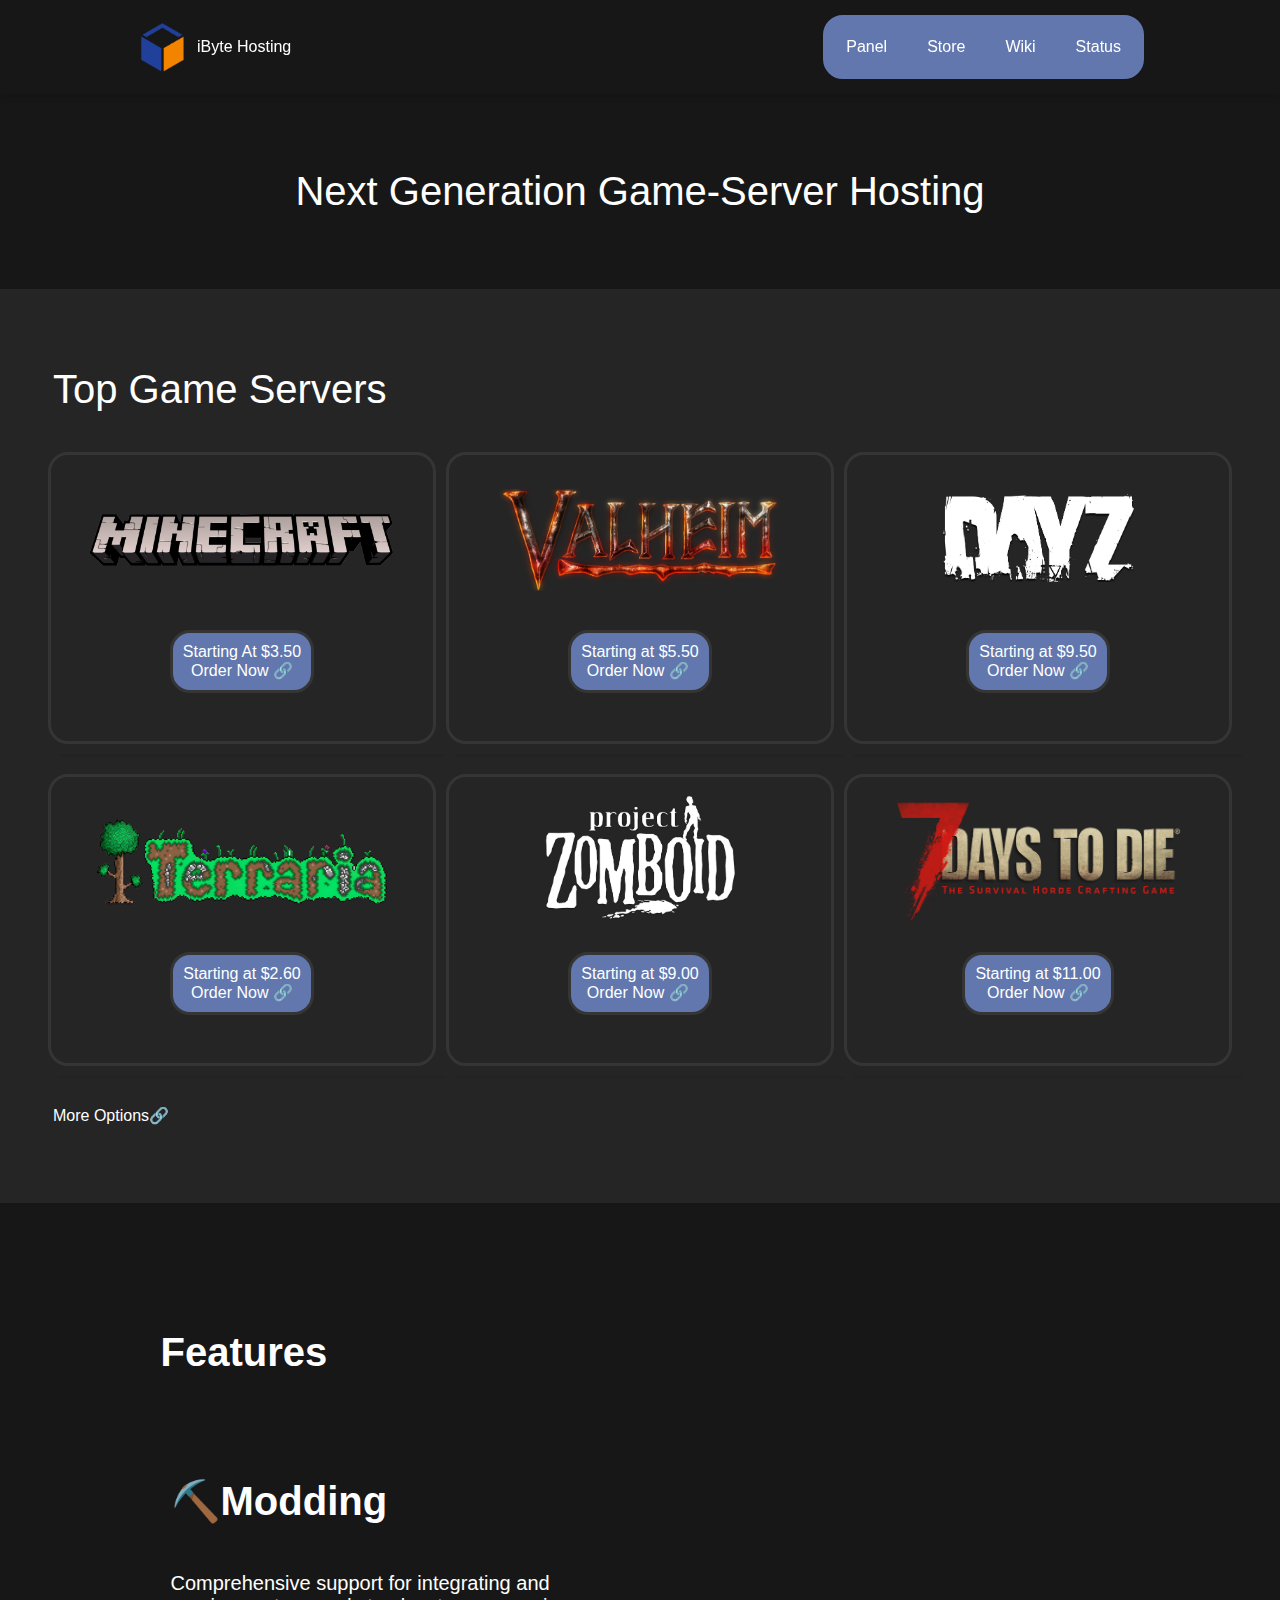
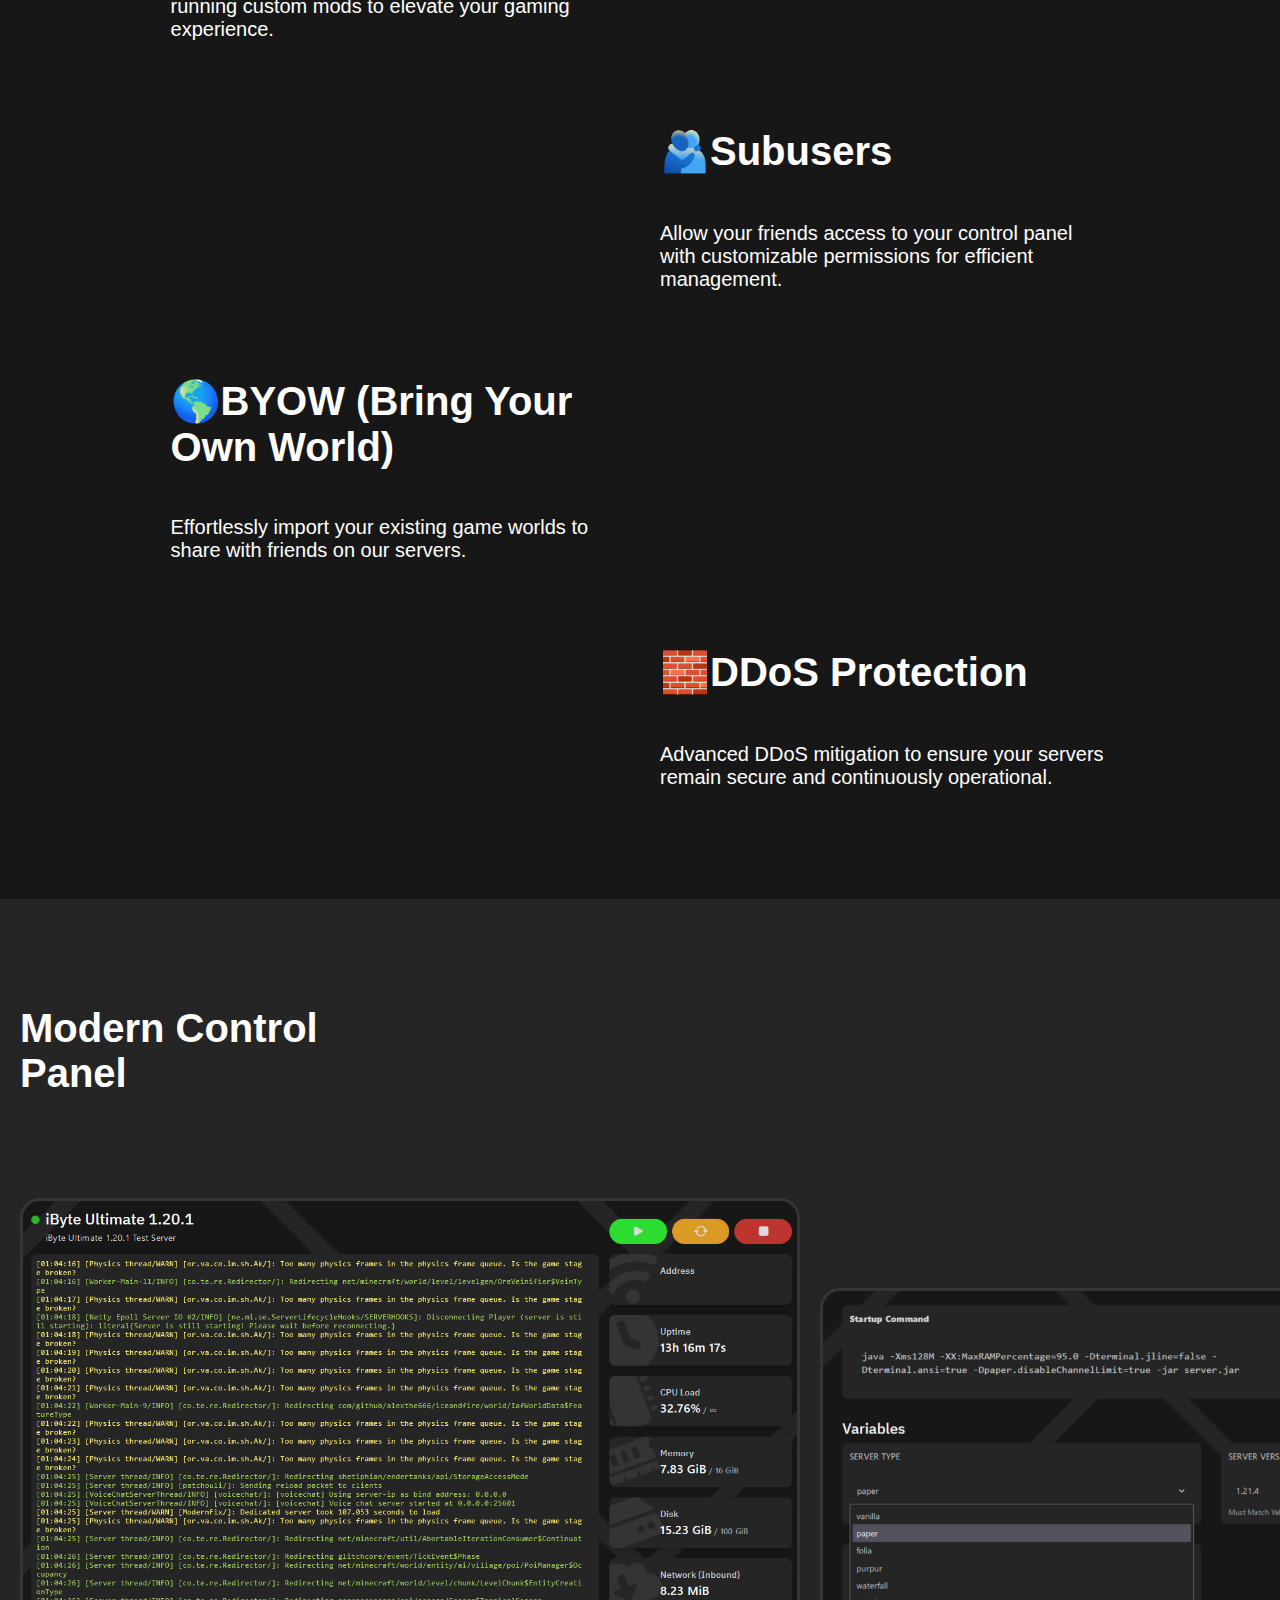
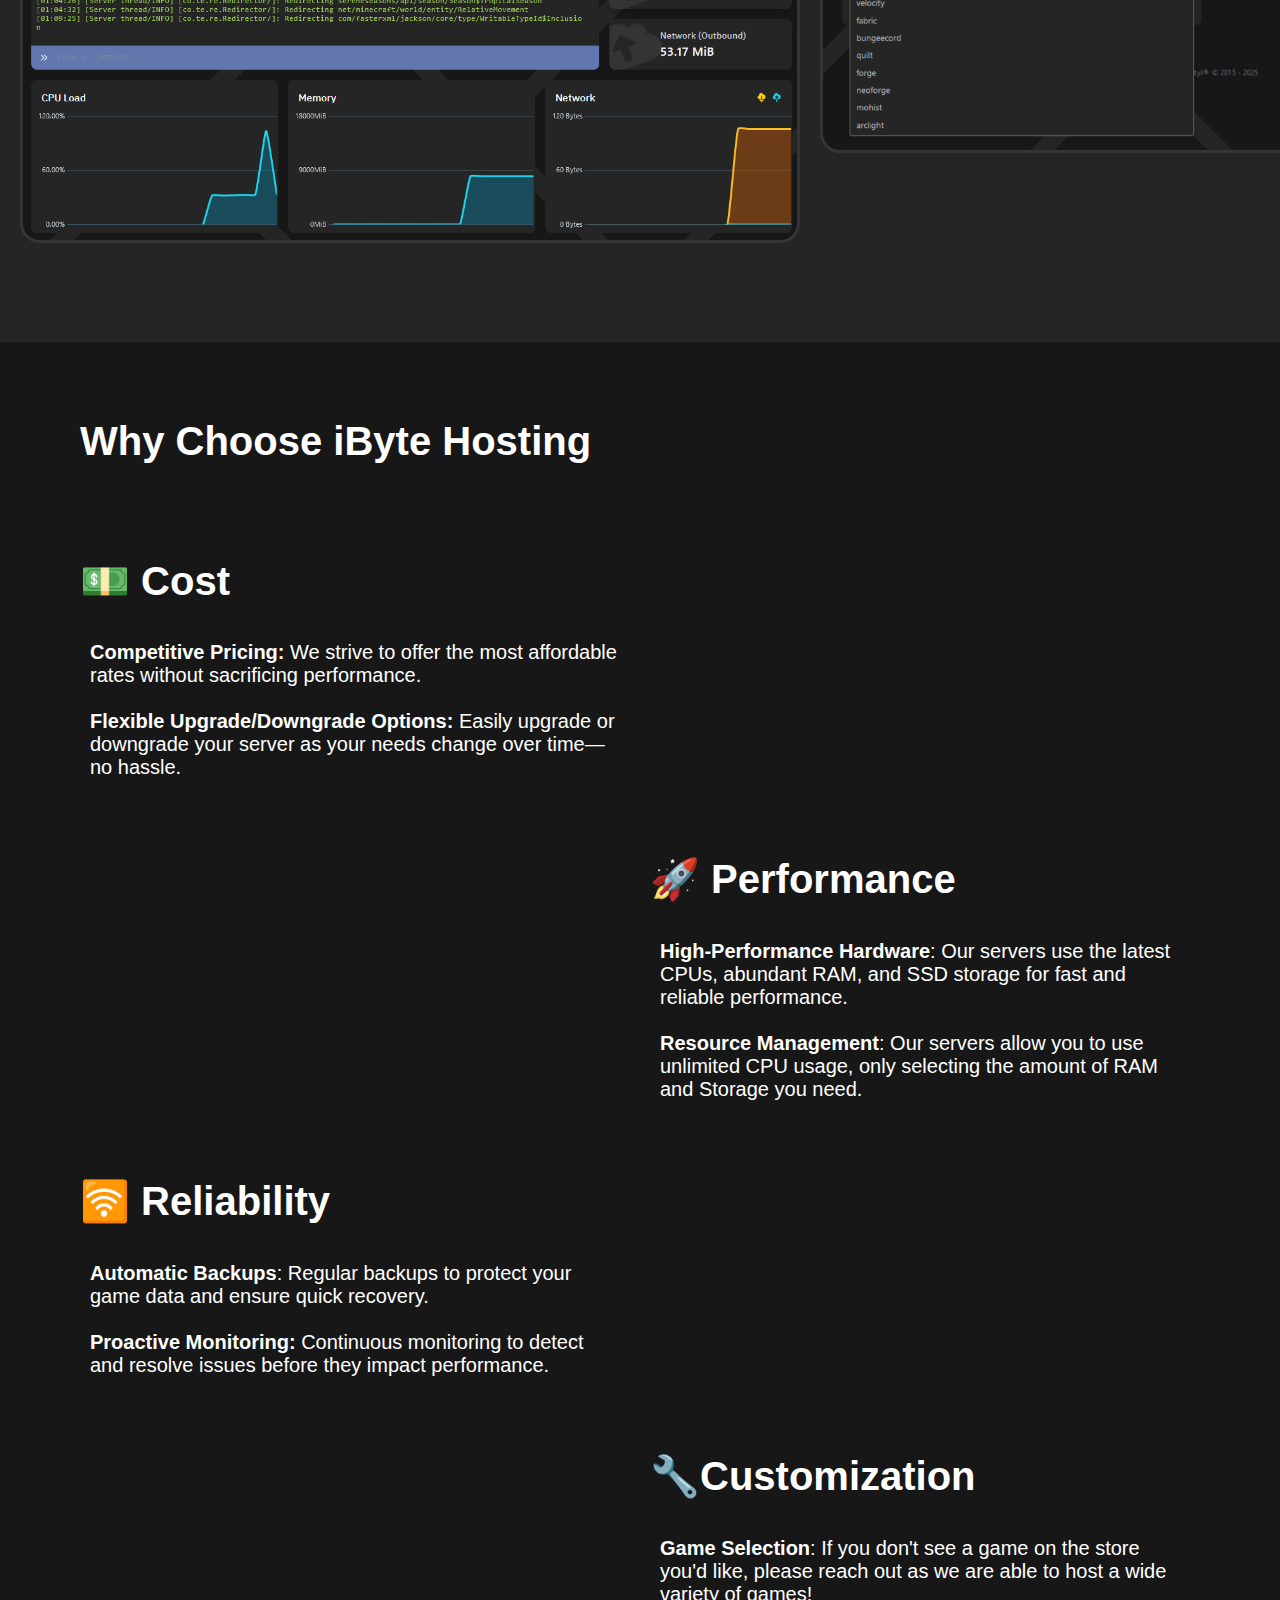
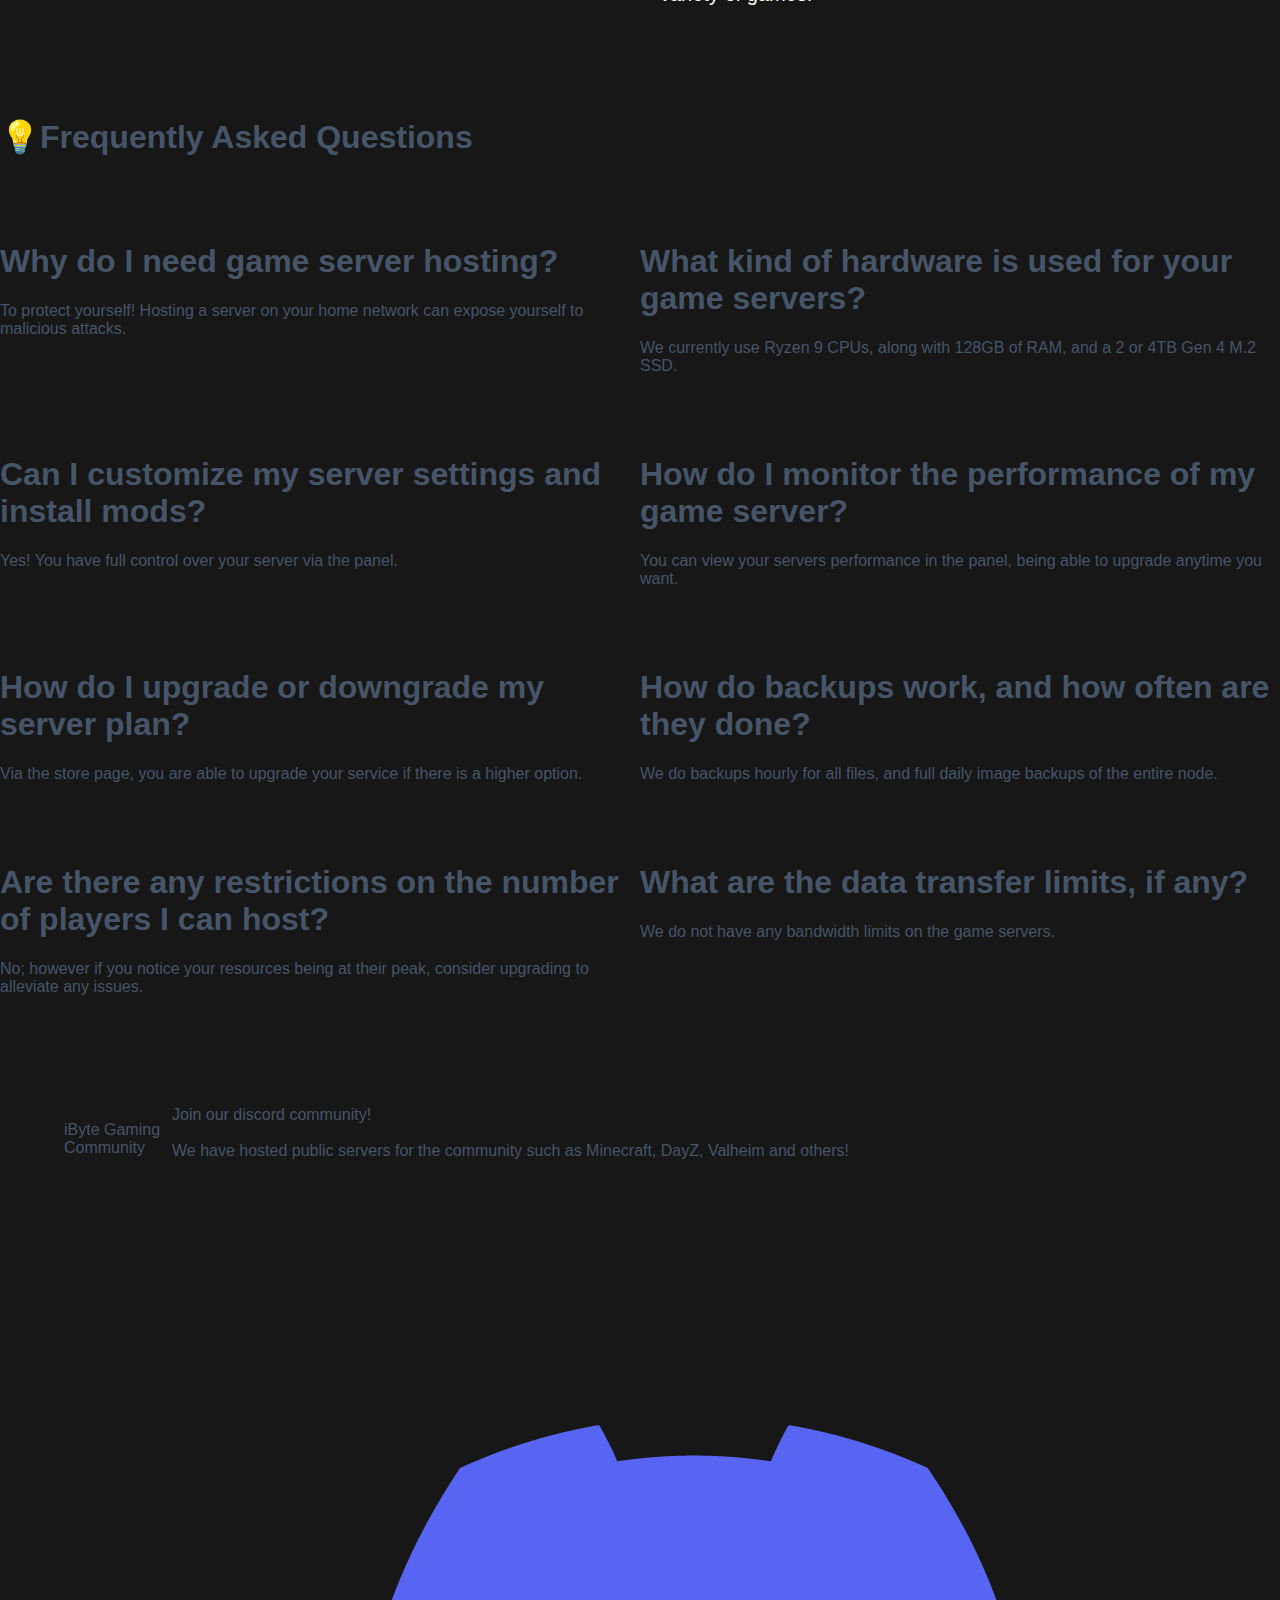
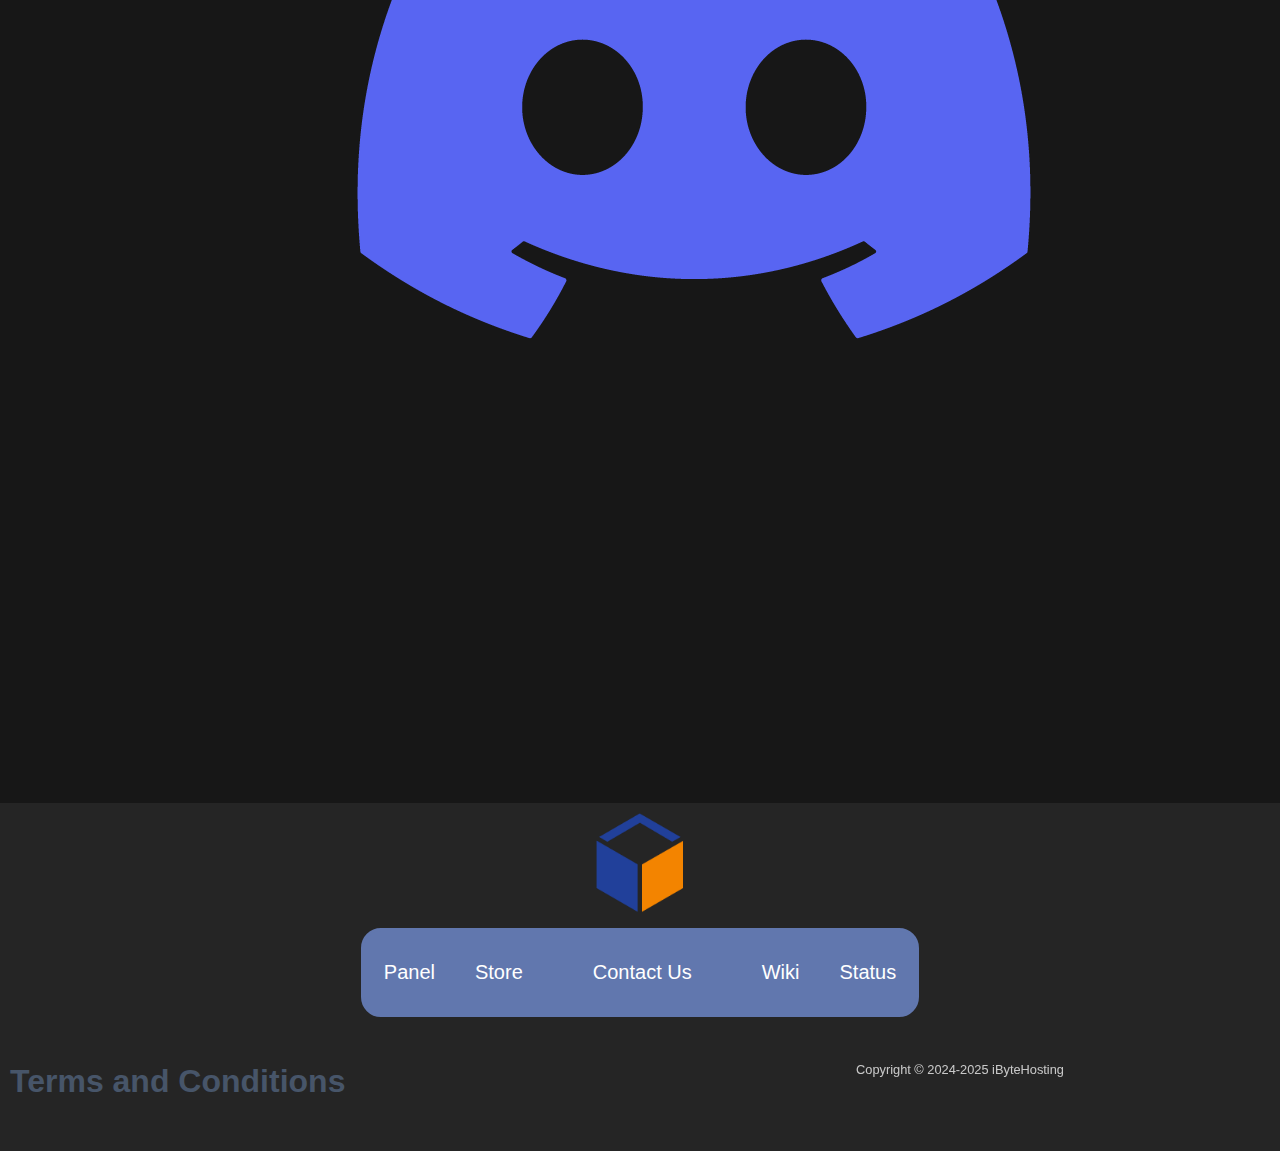
<file: index.html>
<!DOCTYPE html>
<html>
  <head>
    <title>Home</title>
  <meta charset="utf-8">
  <meta name="viewport" content="width=device-width,initial-scale=1">
  <meta name="robots" content="index,follow">
  <meta name="generator" content="GrapesJS Studio">
  <meta name="description" content="iByte Hosting - Next Generation Game-Server Hosting"/>
  <meta name="keywords" content="Game Server Hosting, Dedicated Game Servers, Affordable Game Hosting, Fast Game Servers, Reliable Game Hosting, 24/7 Game Server Support, Custom Game Server Solutions, High-Performance Game Servers, Multiplayer Game Hosting, Gaming Community Servers, Online Game Hosting, Secure Game Server Hosting, Game Server Management, Scalability for Game Servers, Game Server Uptime Guarantee, Minecraft Server Hosting, Ark: Survival Evolved Servers, Rust Server Hosting, Game Server Control Panel, Instant Server Setup"/>
  <meta property="og:title" content="iByte Hosting Home"/>
  <meta property="og:description" content="iByte Hosting - Next Generation Game-Server Hosting"/>
  <meta property="og:image" content="assets/square_logo___copy.png"/>
  <link rel="icon" href="assets/square_logo___copy.png"/>
  <link rel="stylesheet" href="./style.css">
  </head>
  <body id="iau9"><div id="i6po" class="gjs-grid-row"><div id="itjq" class="gjs-grid-column"><div id="iyd2" class="gjs-grid-row"><div id="iqjl" class="gjs-grid-column"><a href="https://ibytehosting.com" title="" id="iucmr" class="gjs-link-box"><img alt="square_logo - Copy.png" src="assets/square_logo___copy.png" id="ic786z"/><div id="i727tt">iByte Hosting<br id="iddo1s"/></div></a></div><div id="iffs" class="gjs-grid-column"><div id="iz7bmf" class="navbar"><div data-gjs="navbar" id="iwi402" class="navbar-container"><div id="iexsfh" class="navbar-burger"><div id="i3tc3t" class="navbar-burger-line"></div><div id="isnwsk" class="navbar-burger-line"></div><div id="iivwvj" class="navbar-burger-line"></div></div><div data-gjs="navbar-items" id="ih1qpj" class="navbar-items-c"><nav id="ii73bu" class="navbar-menu"><a href="https://panel.ibytehosting.com" id="infmy1" target="_blank" class="gjs-link">Panel</a><a id="icfyb" href="https://store.ibytehosting.com" target="_blank" class="gjs-link">Store<br/></a><a id="i88iz" href="https://wiki.ibytehosting.com" target="_blank" class="gjs-link">Wiki<br/></a><a href="https://status.ibytehosting.com" id="im2yxd" target="_blank" class="gjs-link">Status<br/></a></nav></div></div></div></div></div></div></div><section id="ipxupw" class="gjs-section"><div id="izlrf" class="gjs-container"><div id="iaucjn" class="gjs-grid-row"><div id="i8ruzc" class="gjs-grid-column"><div id="i6m2f6">Next Generation Game-Server Hosting<br/></div></div></div></div></section><section id="igvu5" class="gjs-section"><div id="iqeyc" class="gjs-container"><div id="ijuwx3" class="gjs-grid-row"><div id="iw9k8g" class="gjs-grid-column"><div id="ilnofi">Top Game Servers<br/></div></div></div><div id="i8ohf" class="gjs-grid-row"><div id="i3n01" class="gjs-grid-column"><div id="i2ml5" class="gjs-grid-row"><div id="iilia" class="gjs-grid-column"><img id="iapyuj" src="assets/3u7ahuaaaaaaaaaaaaaaaaaaaaaaaaaaaaaaaaaaaaaaaaaaaaaaaaaaaaaaaaaaaaaaabgia2swbdojtgfaaaaaelftksuqmcc"/></div><div id="i0n4x" class="gjs-grid-column"><a id="i4vnm2" href="https://store.ibytehosting.com/products/minecraft" class="gjs-link-box"><div id="i418pf"><div>Starting At $3.50<br/>Order Now 🔗</div></div></a></div></div><div id="in0sfu" class="gjs-divider"></div></div><div id="idy8t" class="gjs-grid-column"><div id="ix8q8" class="gjs-grid-row"><div id="imyl6" class="gjs-grid-column"><img id="iyaxnb" src="assets/sk0ppzrsetf9f99hoz4i_mrmaaaaaelftksuqmcc"/></div><div id="i76wgi" class="gjs-grid-column"><a id="iyvgbi" href="https://store.ibytehosting.com/products/valheim" class="gjs-link-box"><div id="itpzqt">Starting at $5.50<br/>Order Now 🔗  </div></a></div></div><div id="ij24bf" class="gjs-divider"></div></div><div id="iz33s" class="gjs-grid-column"><div id="ick236" class="gjs-grid-row"><div id="iqpm9f" class="gjs-grid-column"><img id="iy884f" src="assets/dayz_logo.png"/></div><div id="issmkv" class="gjs-grid-column"><a id="ihxxp8" href="https://store.ibytehosting.com/products/dayz" class="gjs-link-box"><div id="itjqyz">Starting at $9.50<br/>Order Now 🔗 </div></a></div></div><div id="irokb3" class="gjs-divider"></div></div></div><div id="i0mbwb" class="gjs-grid-row"><div id="i8ragm" class="gjs-grid-column"><div id="itk2uv" class="gjs-grid-row"><div id="iwwc33" class="gjs-grid-column"><img src="assets/extzxcfudbnvzoocad0clc3txyzhdrnav97ozypl.png" id="icrs7p"/></div><div id="idcb1" class="gjs-grid-column"><a href="https://store.ibytehosting.com/products/terraria" id="i7ja2w" class="gjs-link-box"><div id="i1zlti">Starting at $2.60<br/>Order Now 🔗 </div></a></div></div><div class="gjs-divider"></div></div><div id="io78zj" class="gjs-grid-column"><div id="i209mj" class="gjs-grid-row"><div id="i493dh" class="gjs-grid-column"><img src="assets/zomboid.png" id="i08km2"/></div><div class="gjs-grid-column"><a href="https://store.ibytehosting.com/products/project-zomboid" id="i79lxw" class="gjs-link-box"><div id="ibm3br"><div>Starting at $9.00<br/>Order Now 🔗 </div></div></a></div></div><div class="gjs-divider"></div></div><div id="iiq5sj" class="gjs-grid-column"><div id="i9rj0m" class="gjs-grid-row"><div id="iwg3rt" class="gjs-grid-column"><img src="assets/7d2d.png" id="io311r"/></div><div class="gjs-grid-column"><a href="https://store.ibytehosting.com/products/7-days-2-die" id="izya34" class="gjs-link-box"><div id="isc6h8">Starting at $11.00<br/>Order Now 🔗 </div></a></div></div><div class="gjs-divider"></div></div></div><div id="isensi-2" class="gjs-grid-row"><div id="ixq7cj-2" class="gjs-grid-column"><a href="https://store.ibytehosting.com" id="ioxr7p-2" class="gjs-link-box"><div id="i7n36b-2"><div id="ifo8s7">More Options🔗</div></div></a></div></div></div></section><section id="ici17o" class="gjs-section"><div id="ihwioi" class="gjs-container"><div id="imar2i" class="gjs-grid-row"><div id="ia83mp" class="gjs-grid-column"><div id="i7tgyf" class="gjs-grid-row"><div id="i02ddh" class="gjs-grid-column"><h1 id="i4gzgh">Features<br/></h1></div></div><div id="ikxvlc" class="gjs-grid-row"><div id="isfl1o" class="gjs-grid-column"><h1 id="iskjmh">⛏️Modding<br/></h1><div id="i4ia6g"><span>Comprehensive </span><span>support </span><span>for </span><span>integrating </span><span>and </span><span>running </span><span>custom </span><span>mods </span><span>to </span><span>elevate </span><span>your </span><span>gaming </span><span>experience.</span></div></div><div id="ipgyre" class="gjs-grid-column"></div></div><div id="ilmzhg" class="gjs-grid-row"><div id="i8ub55" class="gjs-grid-column"></div><div id="irz4li" class="gjs-grid-column"><h1 id="ir2ken">🫂Subusers<br/></h1><div id="ivwl1x">Allow your friends access to your control panel with customizable permissions for efficient management.</div></div></div><div id="i5pgix" class="gjs-grid-row"><div id="ili9dj" class="gjs-grid-column"><h1 id="iqo838">🌎BYOW (Bring Your Own World)<br/></h1><div id="ik43ao">Effortlessly import your existing game worlds to share with friends on our servers.</div></div><div id="iu0ab6" class="gjs-grid-column"></div></div><div id="i2igyt" class="gjs-grid-row"><div id="ik9cq1" class="gjs-grid-column"></div><div id="ieieah" class="gjs-grid-column"><h1 id="i5f22n">🧱DDoS Protection<br/></h1><div id="i6p1bq">Advanced DDoS mitigation to ensure your servers remain secure and continuously operational.</div></div></div></div></div></div></section><section id="i8zwij" class="gjs-section"><div id="i7cuok" class="gjs-container"><div id="ibmb0n" class="gjs-grid-row"><div id="ihdgb5" class="gjs-grid-column"><h1 id="inmy91">Modern Control <br/>Panel<br/></h1></div></div><div id="in88rj" class="gjs-grid-row"><div id="ipnwh9" class="gjs-grid-column"><div id="i9jvjw" class="gjs-grid-row"><div id="i0lvll" class="gjs-grid-column"><img id="iph3px" src="assets/zwogaaaabjru5erkjggg__"/></div><div id="i5pcvc" class="gjs-grid-column"><img id="i3du6e" src="assets/y_dcdgkzhr3saaaaabjru5erkjggg__"/></div></div></div></div></div></section><div id="ivhvzj" class="gjs-grid-row"><div id="iyh0bq" class="gjs-grid-column"><div id="i9idol" class="gjs-grid-row"><div id="i0a99i" class="gjs-grid-column"><h1 id="irqmm9">Why Choose iByte Hosting<br/></h1></div></div><div id="i61oh6" class="gjs-grid-row"><div id="ithj1u" class="gjs-grid-column"><h1 id="iznhe6">💵 Cost<br/></h1><div id="im3fjr"><strong><span>Competitive </span><span>Pricing:</span></strong><span> </span><span>We </span><span id="i6ms2n">strive </span><span>to </span><span>offer </span><span>the </span><span>most </span><span>affordable </span><span>rates </span><span>without sacrificing performance</span><span draggable="true">.<br/><br/></span><span id="iegt2d"><strong>Flexible Upgrade/Downgrade Options:</strong> Easily upgrade or downgrade your server as your needs change over time—no hassle.</span><span draggable="true" class="gjs-hovered"><br draggable="true"/></span></div></div><div id="i9r21f" class="gjs-grid-column"></div></div><div id="ivpiwh" class="gjs-grid-row"><div id="ivpr5r" class="gjs-grid-column"></div><div id="ike9if" class="gjs-grid-column"><h1 id="ixjeph">🚀 Performance<br/></h1><div id="iddrxj"><strong>High-Performance Hardware</strong>: Our servers use the latest CPUs, abundant RAM, and SSD storage for fast and reliable performance.<br/><br/><strong>Resource Management</strong>: Our servers allow you to use unlimited CPU usage, only selecting the amount of RAM and Storage you need.<br/></div></div></div><div id="iluxhy" class="gjs-grid-row"><div id="iybefk" class="gjs-grid-column"><h1 id="ilq7vf">🛜 Reliability<br/></h1><div id="idlk55"><strong>Automatic Backups</strong>: Regular backups to protect your game data and ensure quick recovery.<br/><br/><span><b>Proactive Monitoring:</b> Continuous monitoring to detect and resolve issues before they impact performance.</span></div></div><div id="ih4xm6" class="gjs-grid-column"></div></div><div id="iaxh4w" class="gjs-grid-row"><div id="ilwjlu" class="gjs-grid-column"></div><div id="ivfxic" class="gjs-grid-column"><h1 id="ieox3w">🔧Customization<br/></h1><div id="igb6a5"><strong id="iu0a1h">Game Selection</strong>: If you don't see a game on the store you'd like, please reach out as we are able to host a wide variety of games!<br/></div></div></div></div></div><div id="ikimoj" class="gjs-grid-row"><div id="in7it8" class="gjs-grid-column"><div id="ieljsf" class="gjs-grid-row"><div id="iyfeul" class="gjs-grid-column"><h1 id="i0hxnk">💡Frequently Asked Questions<br/></h1></div></div><div id="i1y5ag" class="gjs-grid-row"><div class="gjs-grid-column"><div id="ii2eex" class="gjs-grid-row"><div id="ipyptg" class="gjs-grid-column"><h1 id="idzxhv"><span><strong><span id="i8yc6d">Why </span><span id="is184w">do </span><span>I </span><span id="iog0qh">need </span><span>game </span><span id="i1u4ef">server </span><span id="i916dx">hosting?</span></strong></span></h1><div id="ips6kw"><span draggable="true" id="i67wp6" class="gjs-hovered">To protect yourself! Hosting a server on your home network can expose yourself to malicious attacks.<br draggable="true"/></span></div></div></div></div><div class="gjs-grid-column"><div id="iqjnv8" class="gjs-grid-row"><div id="ioadky" class="gjs-grid-column"><h1 id="ivrm8y"><span id="irthah-2" draggable="true"><strong id="it70ri-2" draggable="true">What kind of hardware is used for your game servers?</strong></span></h1><div id="ivpm2y"><span id="imf5ih-2" draggable="true">We currently use Ryzen 9 CPUs, along with 128GB of RAM, and a 2 or 4TB Gen 4 M.2 SSD.</span></div></div></div></div></div><div id="ir20fg" class="gjs-grid-row"><div class="gjs-grid-column"><div id="iesdwf" class="gjs-grid-row"><div id="ioucyi" class="gjs-grid-column"><h1 id="irgooh"><span id="iiiqjz-2" draggable="true"><strong id="izwvuj-2" draggable="true">Can I customize my server settings and install mods?</strong></span></h1><div id="ijebfu"><span id="ifuf07-2" draggable="true">Yes! You have full control over your server via the panel.</span></div></div></div></div><div class="gjs-grid-column"><div id="iwnp0t" class="gjs-grid-row"><div id="idebsh" class="gjs-grid-column"><h1 id="iclwec"><span id="icl5rs-2" draggable="true"><strong id="ifmruf-2" draggable="true">How do I monitor the performance of my game server?</strong></span></h1><div id="iqphuj">You can view your servers performance in the panel, being able to upgrade anytime you want.</div></div></div></div></div><div id="irgmel" class="gjs-grid-row"><div class="gjs-grid-column"><div id="i722ek" class="gjs-grid-row"><div id="ivj25m" class="gjs-grid-column"><h1 id="i67d8k"><span id="id0qpj-2" draggable="true"><strong id="i0b9dg-2" draggable="true"><span id="icd48k-2" draggable="true">How </span><span id="iuen9b-2" draggable="true">do </span><span id="i56y9l-2" draggable="true">I </span><span id="ioklvs-2" draggable="true">upgrade </span><span id="itb7uh-2" draggable="true">or </span><span id="i24qjt-2" draggable="true">downgrade </span><span id="iwp38e-2" draggable="true">my </span><span id="i32a87-2" draggable="true">server </span><span id="i25jkh-2" draggable="true">plan?</span></strong></span></h1><div id="ifrynw">Via the store page, you are able to upgrade your service if there is a higher option.</div></div></div></div><div class="gjs-grid-column"><div id="ibev7j" class="gjs-grid-row"><div id="ia613l" class="gjs-grid-column"><h1 id="ic4kfc"><span id="iywvid-2" draggable="true"><strong id="i77c8f-2" draggable="true">How do backups work, and how often are they done?</strong></span></h1><div id="inpmil">We do backups hourly for all files, and full daily image backups of the entire node.</div></div></div></div></div><div id="ichpye" class="gjs-grid-row"><div class="gjs-grid-column"><div id="isiw4i" class="gjs-grid-row"><div id="iqrysd" class="gjs-grid-column"><h1 id="ieilxj"><span id="ifxycj-2" draggable="true"><strong id="idevhg-2" draggable="true">Are there any restrictions on the number of players I can host?</strong></span></h1><div id="ilbxoc">No; however if you notice your resources being at their peak, consider upgrading to alleviate any issues.</div></div></div></div><div class="gjs-grid-column"><div id="ixzl4i" class="gjs-grid-row"><div id="i77dks" class="gjs-grid-column"><h1 id="i3ftl3"><span id="imvl55-2" draggable="true"><strong id="icvqc3-2" draggable="true">What are the data transfer limits, if any?</strong></span></h1><div id="i8spo8">We do not have any bandwidth limits on the game servers.</div></div></div></div></div></div></div><section id="iaovzh" class="gjs-section"><div id="iw2nob" class="gjs-container"><div id="itbdj8" class="gjs-grid-row"><div class="gjs-grid-column"><div id="isiaqj" class="gjs-grid-row"><div id="iy0ifn" class="gjs-grid-column"><div id="irbl2a">iByte Gaming Community</div></div></div></div><div class="gjs-grid-column"><div id="ig80cf">Join our discord community!<br/><br/>We have hosted public servers for the community such as Minecraft, DayZ, Valheim and others!<br/></div><a id="ikrrui" title="" href="https://discord.com/invite/bBZutHcHxX" class="gjs-link-box"><img id="ia61zu" src="assets/discord_logo.png"/></a></div></div></div></section><section id="i1hrq8" class="gjs-section"><div id="ifxva8" class="gjs-container"><div id="i7kllnj" class="gjs-grid-row"><div id="ismpfiw" class="gjs-grid-column"></div></div></div></section><div id="iv3be5" class="gjs-grid-row"><div id="ilriti" class="gjs-grid-column"><div id="im0rle" class="gjs-grid-row"><div id="iotp6j" class="gjs-grid-column"><a href="/" id="iih6cv" class="gjs-link-box"><img id="i3fkwh" src="assets/square_logo___copy.png"/></a></div><div id="i1hx7l" class="gjs-grid-column"><div id="i5s26t" class="gjs-grid-row"><div id="io9u8p" class="gjs-grid-column"><a href="https://panel.ibytehosting.com" id="ijayjf" target="_blank" class="gjs-link">Panel</a></div><div id="iz6qz4" class="gjs-grid-column"><a href="https://store.ibytehosting.com" id="iueqgk" target="_blank" class="gjs-link">Store<br/></a></div></div><div id="iy4mx8" class="gjs-grid-row"><div id="ikhzep" class="gjs-grid-column"><a href="mailto:support@ibytehosting.com?subject=iByteHosting Store Contact Us" target="_blank" id="irwhm6" title="" class="gjs-link">Contact Us<br/></a></div></div><div id="iuahld" class="gjs-grid-row"><div id="iai8lj" class="gjs-grid-column"><a href="https://wiki.ibytehosting.com" target="_blank" id="i2939" class="gjs-link">Wiki<br/></a></div><div id="iz82s8" class="gjs-grid-column"><a href="https://status.ibytehosting.com" target="_blank" id="iec1w" class="gjs-link">Status<br/></a></div></div></div></div><div id="ix10vkl" class="gjs-grid-row"><div id="ijbl5es" class="gjs-grid-column"><a id="i8qzv5x" href="./terms-and-conditions.html" class="gjs-link-box"><h1 id="ix0kiyc">Terms and Conditions<br/></h1></a></div><div id="i3kgdhq" class="gjs-grid-column"><div id="it6g1v" class="gjs-text-blue">Copyright © 2024-2025 iByteHosting<br/></div></div></div></div></div><script>var items = document.querySelectorAll('#iexsfh');
          for (var i = 0, len = items.length; i < len; i++) {
            (function(){
var n,t=this,e='gjs-collapse',a='max-height',o=0,i=function(){var n=document.createElement('void'),t={transition:'transitionend',OTransition:'oTransitionEnd',MozTransition:'transitionend',WebkitTransition:'webkitTransitionEnd'};for(var e in t)if(void 0!==n.style[e])return t[e]}(),r=function(n){o=1;var t=function(n){var t=window.getComputedStyle(n),e=t.display,o=parseInt(t[a]);if('none'!==e&&0!==o)return n.offsetHeight;n.style.height='auto',n.style.display='block',n.style.position='absolute',n.style.visibility='hidden';var i=n.offsetHeight;return n.style.height='',n.style.display='',n.style.position='',n.style.visibility='',i}(n),e=n.style;e.display='block',e.transition="".concat(a," 0.25s ease-in-out"),e.overflowY='hidden',''==e[a]&&(e[a]=0),0==parseInt(e[a])?(e[a]='0',setTimeout((function(){e[a]=t+'px'}),10)):e[a]='0'};e in t||t.addEventListener('click',(function(e){if(e.preventDefault(),!o){var l=t.closest("[data-gjs=navbar]"),c=null==l?void 0:l.querySelector("[data-gjs=navbar-items]");c&&r(c),n||(null==c||c.addEventListener(i,(function(){o=0;var n=c.style;0==parseInt(n[a])&&(n.display='',n[a]='')})),n=1)}})),t[e]=1
}.bind(items[i]))();
          }</script></body>
</html>
</file>
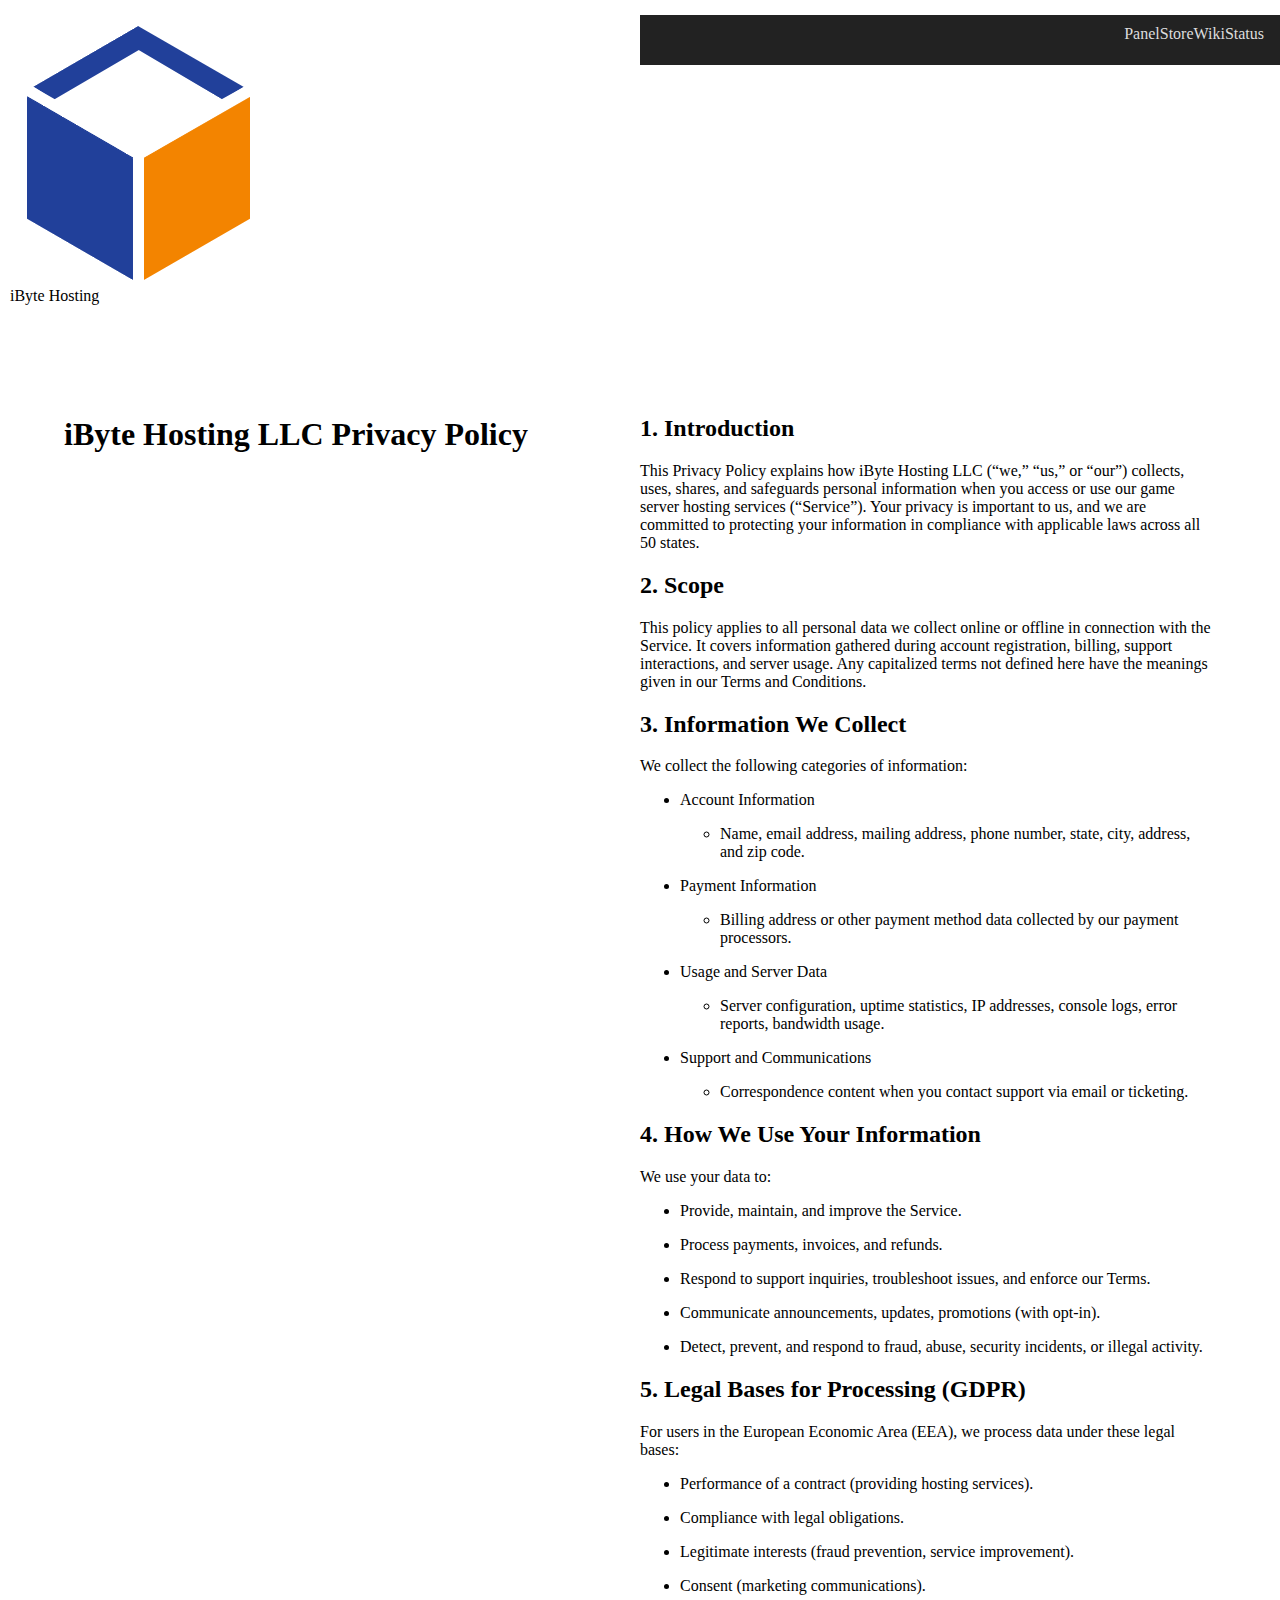
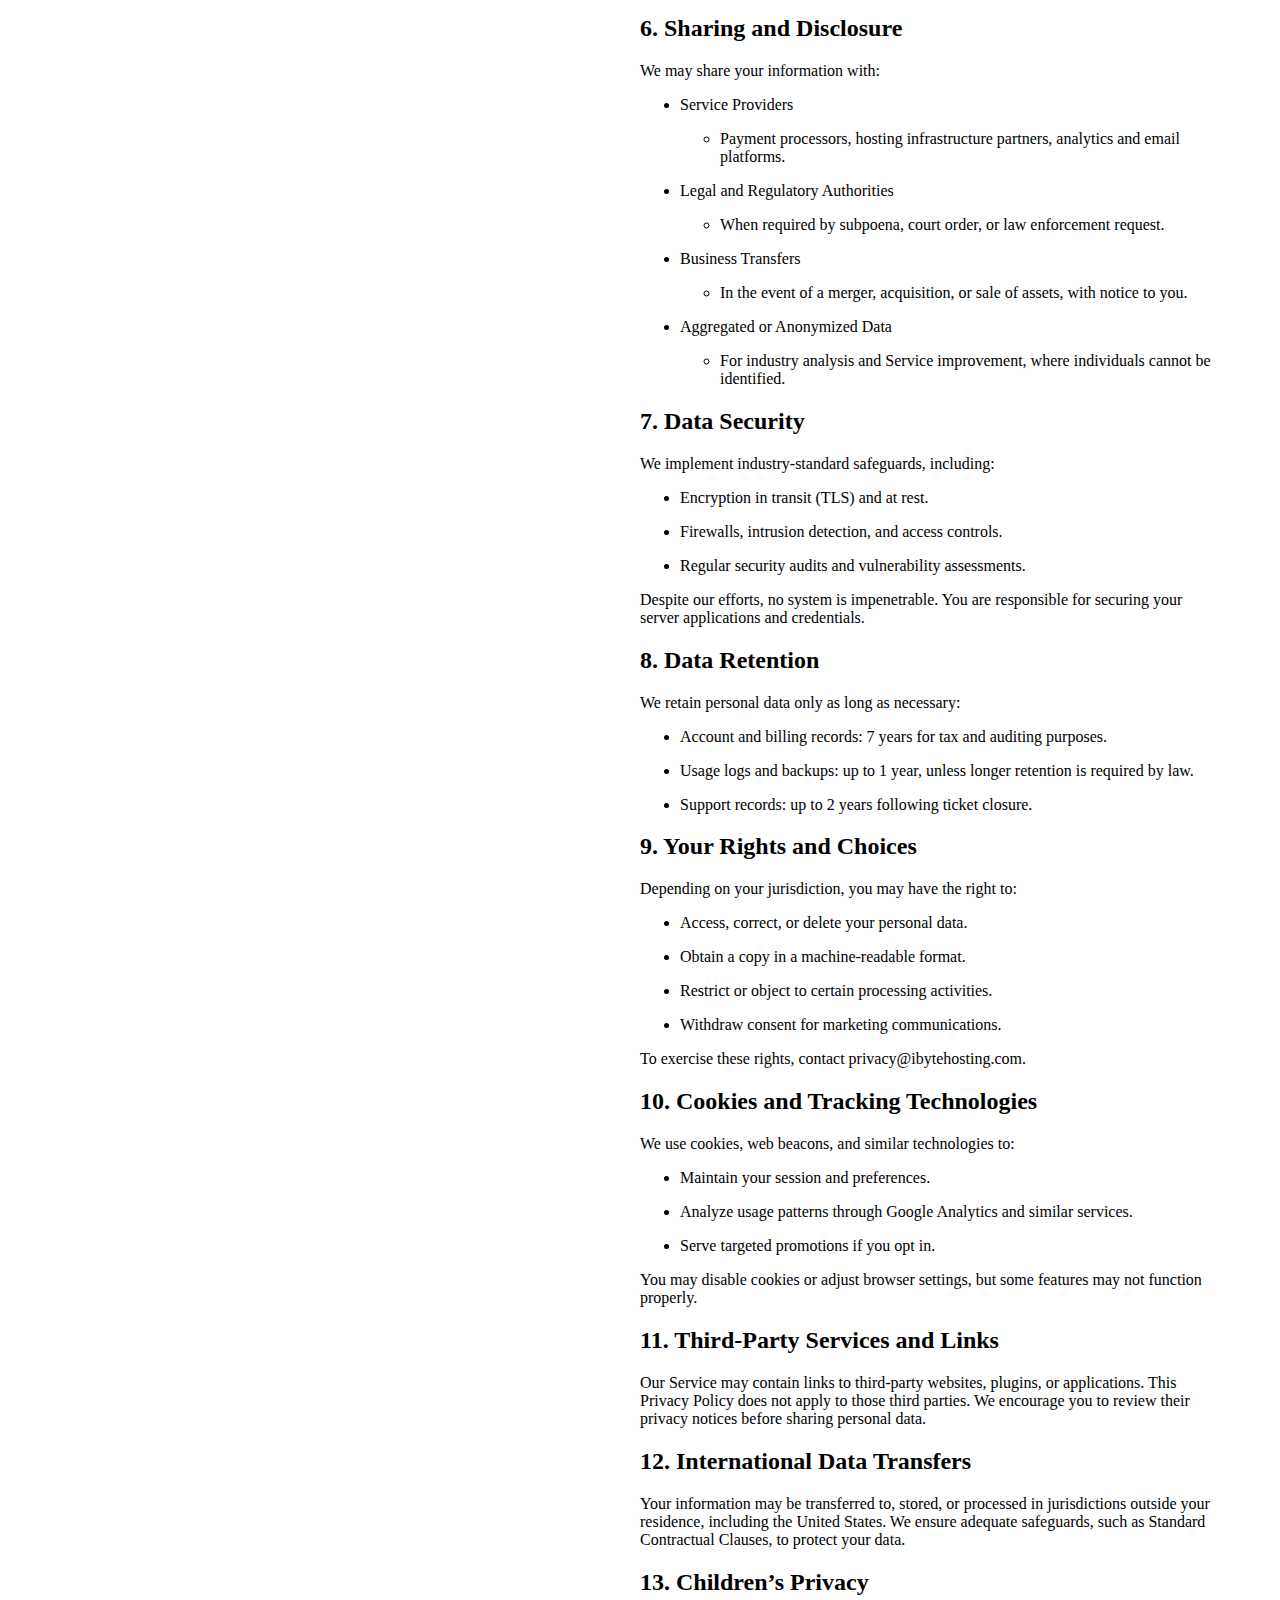
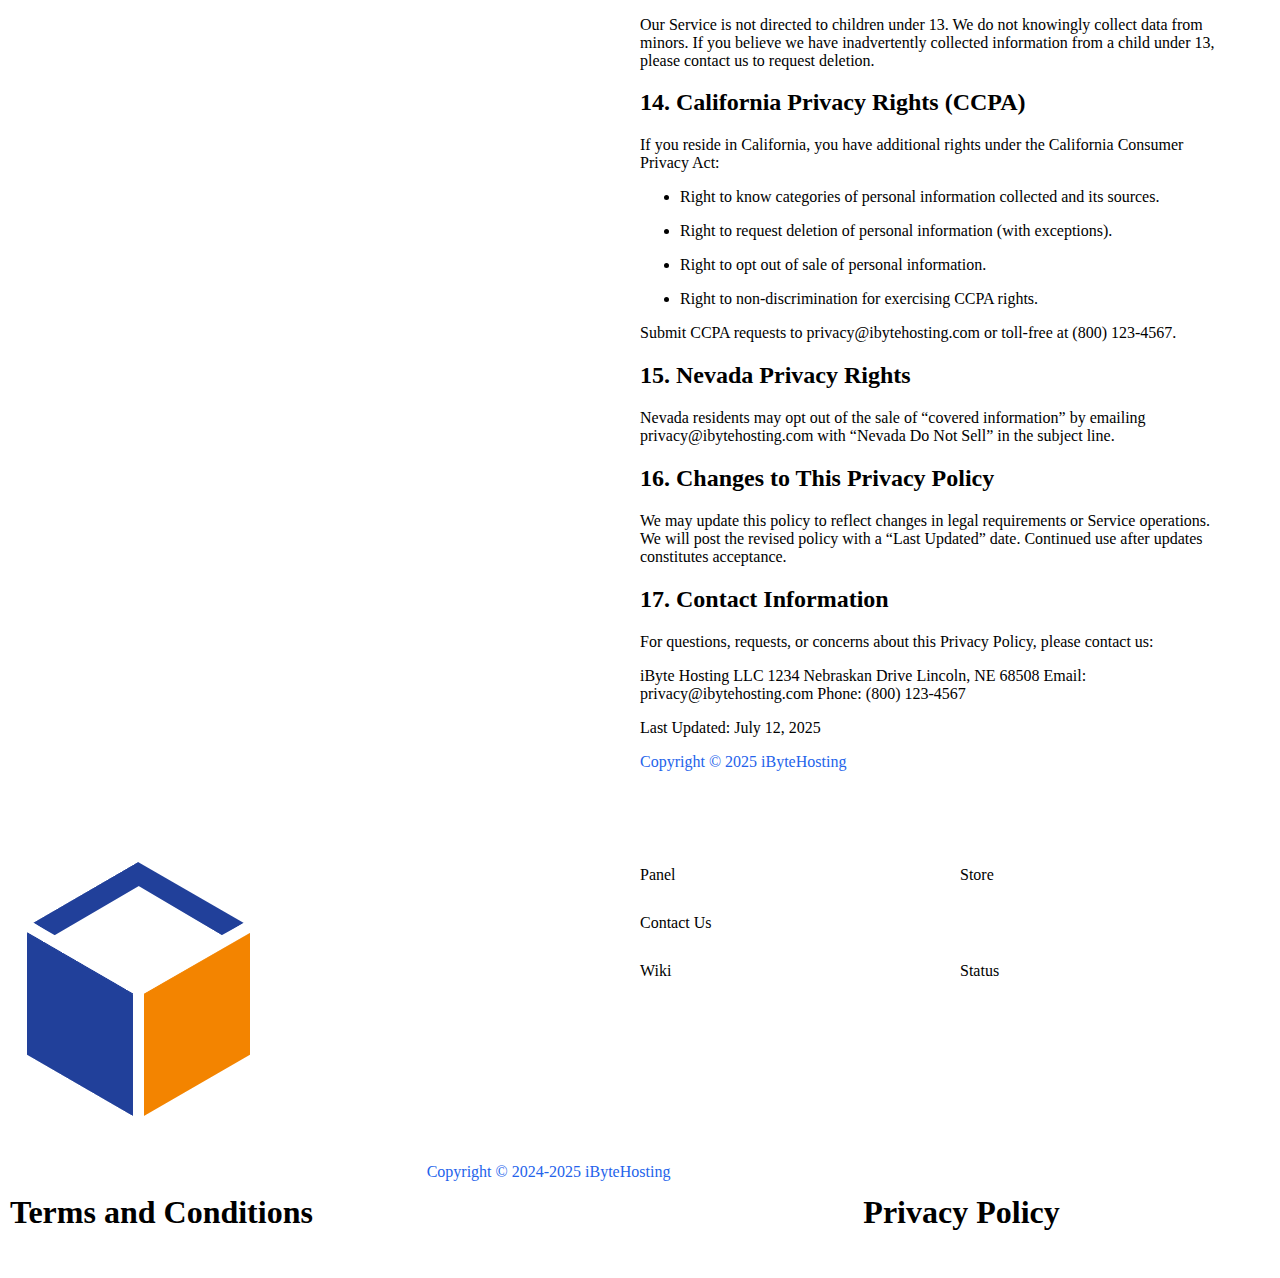
<file: privacy-policy.html>
<!DOCTYPE html>
<html>

<head>
  <title>Privacy Policy</title>
  <meta charset="utf-8">
  <meta name="viewport" content="width=device-width,initial-scale=1">
  <meta name="robots" content="index,follow">
  <meta name="generator" content="GrapesJS Studio">
  <link rel="stylesheet" href="./style.css">
</head>

<body id="i5knse-2">
  <div id="i1qxrf-2" class="gjs-grid-row">
    <div id="idlrhi-2" class="gjs-grid-column"><a href="https://ibytehosting.com" title="" id="ir2ue5-2"
        class="gjs-link-box"><img alt="square_logo - Copy.png" src="assets/square_logo___copy.png" id="i5xoyd-2" />
        <div id="io323j-2">iByte Hosting<br id="in28iy-2" /></div>
      </a></div>
    <div id="i2349k-2" class="gjs-grid-column">
      <div id="ilig9h-2" class="navbar">
        <div data-gjs="navbar" id="isoood-2" class="navbar-container">
          <div id="idqg54-2" class="navbar-burger">
            <div id="imescl-2" class="navbar-burger-line"></div>
            <div id="iq7rfi-2" class="navbar-burger-line"></div>
            <div id="ijb71k-2" class="navbar-burger-line"></div>
          </div>
          <div data-gjs="navbar-items" id="i690i5-2" class="navbar-items-c">
            <nav id="irle3v-2" class="navbar-menu"><a href="https://panel.ibytehosting.com" target="_blank"
                id="i42jhh-2" class="gjs-link">Panel</a><a href="https://store.ibytehosting.com" target="_blank"
                id="iq66ey-2" class="gjs-link">Store<br /></a><a href="https://wiki.ibytehosting.com" target="_blank"
                id="ira5ws-2" class="gjs-link">Wiki<br /></a><a href="https://status.ibytehosting.com" target="_blank"
                id="izhp1s-2" class="gjs-link">Status<br /></a></nav>
          </div>
        </div>
      </div>
    </div>
  </div>
  <section id="iubc9f-2" class="gjs-section">
    <div id="i3q0zt-2" class="gjs-container">
      <div id="i9s5tk-2" class="gjs-grid-row">
        <div id="ij5x4p-2" class="gjs-grid-column">
          <h1 id="i1k7fw-2">iByte Hosting LLC Privacy Policy</h1>
        </div>
        <div class="gjs-grid-column">
          <div id="ilrf0k-2">
            <h2>1. Introduction</h2>
            <p>This Privacy Policy explains how iByte Hosting LLC (“we,” “us,” or “our”) collects, uses, shares, and
              safeguards personal information when you access or use our game server hosting services (“Service”). Your
              privacy is important to us, and we are committed to protecting your information in compliance with
              applicable laws across all 50 states.</p>
            <h2>2. Scope</h2>
            <p>This policy applies to all personal data we collect online or offline in connection with the Service. It
              covers information gathered during account registration, billing, support interactions, and server usage.
              Any capitalized terms not defined here have the meanings given in our Terms and Conditions.</p>
            <h2>3. Information We Collect</h2>
            <p>We collect the following categories of information:</p>
            <ul>
              <li>
                <p>Account Information</p>
                <ul>
                  <li>
                    <p>Name, email address, mailing address, phone number, state, city, address, and zip code.</p>
                  </li>
                </ul>
              </li>
              <li>
                <p>Payment Information</p>
                <ul>
                  <li>
                    <p>Billing address or other payment method data collected by our payment processors.</p>
                  </li>
                </ul>
              </li>
              <li>
                <p>Usage and Server Data</p>
                <ul>
                  <li>
                    <p>Server configuration, uptime statistics, IP addresses, console logs, error reports, bandwidth
                      usage.</p>
                  </li>
                </ul>
              </li>
              <li>
                <p>Support and Communications</p>
                <ul>
                  <li>
                    <p>Correspondence content when you contact support via email or ticketing.</p>
                  </li>
                </ul>
              </li>
            </ul>
            <h2>4. How We Use Your Information</h2>
            <p>We use your data to:</p>
            <ul>
              <li>
                <p>Provide, maintain, and improve the Service.</p>
              </li>
              <li>
                <p>Process payments, invoices, and refunds.</p>
              </li>
              <li>
                <p>Respond to support inquiries, troubleshoot issues, and enforce our Terms.</p>
              </li>
              <li>
                <p>Communicate announcements, updates, promotions (with opt-in).</p>
              </li>
              <li>
                <p>Detect, prevent, and respond to fraud, abuse, security incidents, or illegal activity.</p>
              </li>
            </ul>
            <h2>5. Legal Bases for Processing (GDPR)</h2>
            <p>For users in the European Economic Area (EEA), we process data under these legal bases:</p>
            <ul>
              <li>
                <p>Performance of a contract (providing hosting services).</p>
              </li>
              <li>
                <p>Compliance with legal obligations.</p>
              </li>
              <li>
                <p>Legitimate interests (fraud prevention, service improvement).</p>
              </li>
              <li>
                <p>Consent (marketing communications).</p>
              </li>
            </ul>
            <h2>6. Sharing and Disclosure</h2>
            <p>We may share your information with:</p>
            <ul>
              <li>
                <p>Service Providers</p>
                <ul>
                  <li>
                    <p>Payment processors, hosting infrastructure partners, analytics and email platforms.</p>
                  </li>
                </ul>
              </li>
              <li>
                <p>Legal and Regulatory Authorities</p>
                <ul>
                  <li>
                    <p>When required by subpoena, court order, or law enforcement request.</p>
                  </li>
                </ul>
              </li>
              <li>
                <p>Business Transfers</p>
                <ul>
                  <li>
                    <p>In the event of a merger, acquisition, or sale of assets, with notice to you.</p>
                  </li>
                </ul>
              </li>
              <li>
                <p>Aggregated or Anonymized Data</p>
                <ul>
                  <li>
                    <p>For industry analysis and Service improvement, where individuals cannot be identified.</p>
                  </li>
                </ul>
              </li>
            </ul>
            <h2>7. Data Security</h2>
            <p>We implement industry-standard safeguards, including:</p>
            <ul>
              <li>
                <p>Encryption in transit (TLS) and at rest.</p>
              </li>
              <li>
                <p>Firewalls, intrusion detection, and access controls.</p>
              </li>
              <li>
                <p>Regular security audits and vulnerability assessments.</p>
              </li>
            </ul>
            <p>Despite our efforts, no system is impenetrable. You are responsible for securing your server applications
              and credentials.</p>
            <h2>8. Data Retention</h2>
            <p>We retain personal data only as long as necessary:</p>
            <ul>
              <li>
                <p>Account and billing records: 7 years for tax and auditing purposes.</p>
              </li>
              <li>
                <p>Usage logs and backups: up to 1 year, unless longer retention is required by law.</p>
              </li>
              <li>
                <p>Support records: up to 2 years following ticket closure.</p>
              </li>
            </ul>
            <h2>9. Your Rights and Choices</h2>
            <p>Depending on your jurisdiction, you may have the right to:</p>
            <ul>
              <li>
                <p>Access, correct, or delete your personal data.</p>
              </li>
              <li>
                <p>Obtain a copy in a machine-readable format.</p>
              </li>
              <li>
                <p>Restrict or object to certain processing activities.</p>
              </li>
              <li>
                <p>Withdraw consent for marketing communications.</p>
              </li>
            </ul>
            <p>To exercise these rights, contact privacy@ibytehosting.com.</p>
            <h2>10. Cookies and Tracking Technologies</h2>
            <p>We use cookies, web beacons, and similar technologies to:</p>
            <ul>
              <li>
                <p>Maintain your session and preferences.</p>
              </li>
              <li>
                <p>Analyze usage patterns through Google Analytics and similar services.</p>
              </li>
              <li>
                <p>Serve targeted promotions if you opt in.</p>
              </li>
            </ul>
            <p>You may disable cookies or adjust browser settings, but some features may not function properly.</p>
            <h2>11. Third-Party Services and Links</h2>
            <p>Our Service may contain links to third-party websites, plugins, or applications. This Privacy Policy does
              not apply to those third parties. We encourage you to review their privacy notices before sharing personal
              data.</p>
            <h2>12. International Data Transfers</h2>
            <p>Your information may be transferred to, stored, or processed in jurisdictions outside your residence,
              including the United States. We ensure adequate safeguards, such as Standard Contractual Clauses, to
              protect your data.</p>
            <h2>13. Children’s Privacy</h2>
            <p>Our Service is not directed to children under 13. We do not knowingly collect data from minors. If you
              believe we have inadvertently collected information from a child under 13, please contact us to request
              deletion.</p>
            <h2>14. California Privacy Rights (CCPA)</h2>
            <p>If you reside in California, you have additional rights under the California Consumer Privacy Act:</p>
            <ul>
              <li>
                <p>Right to know categories of personal information collected and its sources.</p>
              </li>
              <li>
                <p>Right to request deletion of personal information (with exceptions).</p>
              </li>
              <li>
                <p>Right to opt out of sale of personal information.</p>
              </li>
              <li>
                <p>Right to non-discrimination for exercising CCPA rights.</p>
              </li>
            </ul>
            <p>Submit CCPA requests to privacy@ibytehosting.com or toll-free at (800) 123-4567.</p>
            <h2>15. Nevada Privacy Rights</h2>
            <p>Nevada residents may opt out of the sale of “covered information” by emailing privacy@ibytehosting.com
              with “Nevada Do Not Sell” in the subject line.</p>
            <h2>16. Changes to This Privacy Policy</h2>
            <p>We may update this policy to reflect changes in legal requirements or Service operations. We will post
              the revised policy with a “Last Updated” date. Continued use after updates constitutes acceptance.</p>
            <h2>17. Contact Information</h2>
            <p>For questions, requests, or concerns about this Privacy Policy, please contact us:</p>
            <p>iByte Hosting LLC 1234 Nebraskan Drive Lincoln, NE 68508 Email: privacy@ibytehosting.com Phone: (800)
              123-4567</p>
            <p>Last Updated: July 12, 2025</p>
            <p id="i886u4" draggable="true"></p>
          </div>
          <div id="i29u0ad-2" class="gjs-text-blue">Copyright © 2025 iByteHosting<br /></div>
        </div>
      </div>
    </div>
  </section>
  <div id="ig2rj9-2" class="gjs-grid-row">
    <div id="igcryn-2" class="gjs-grid-column"><a href="/" id="ijcjj3-2" class="gjs-link-box"><img
          src="assets/square_logo___copy.png" id="id33rk-2" /></a></div>
    <div id="ijh06z-2" class="gjs-grid-column">
      <div id="ipn9m5-2" class="gjs-grid-row">
        <div class="gjs-grid-column"><a href="https://panel.ibytehosting.com" target="_blank" id="i00zj4-2"
            class="gjs-link">Panel</a></div>
        <div class="gjs-grid-column"><a href="https://store.ibytehosting.com" target="_blank" id="iydxgu-2"
            class="gjs-link">Store<br /></a></div>
      </div>
      <div id="iua44u-2" class="gjs-grid-row">
        <div class="gjs-grid-column"><a href="mailto:support@ibytehosting.com?subject=iByteHosting Store Contact Us"
            target="_blank" title="" id="ieknxi-2" class="gjs-link">Contact Us<br /></a></div>
      </div>
      <div id="ina01a-2" class="gjs-grid-row">
        <div class="gjs-grid-column"><a href="https://wiki.ibytehosting.com" target="_blank" id="ipip7y-2"
            class="gjs-link">Wiki<br /></a></div>
        <div class="gjs-grid-column"><a href="https://status.ibytehosting.com" target="_blank" id="itdr2w-2"
            class="gjs-link">Status<br /></a></div>
      </div>
    </div>
  </div>
  <div id="ix10vkl-2-2" class="gjs-grid-row">
    <div id="ijbl5es-2-3" class="gjs-grid-column"><a id="i8qzv5x-2-3" href="./terms-and-conditions.html"
        class="gjs-link-box">
        <h1 id="ix0kiyc-2-3">Terms and Conditions<br /></h1>
      </a></div>
    <div id="i3kgdhq-2-2" class="gjs-grid-column">
      <div id="it6g1v-2-2" class="gjs-text-blue">Copyright © 2024-2025 iByteHosting<br /></div>
    </div>
    <div id="ijbl5es-2-2-2" class="gjs-grid-column"><a id="i8qzv5x-2-2-2" href="./privacy-policy.html"
        class="gjs-link-box">
        <h1 id="ix0kiyc-2-2-2">Privacy Policy</h1>
      </a></div>
  </div>
  <script>var items = document.querySelectorAll('#idqg54-2');
    for (var i = 0, len = items.length; i < len; i++) {
      (function () {
        var n, t = this, e = 'gjs-collapse', a = 'max-height', o = 0, i = function () { var n = document.createElement('void'), t = { transition: 'transitionend', OTransition: 'oTransitionEnd', MozTransition: 'transitionend', WebkitTransition: 'webkitTransitionEnd' }; for (var e in t) if (void 0 !== n.style[e]) return t[e] }(), r = function (n) { o = 1; var t = function (n) { var t = window.getComputedStyle(n), e = t.display, o = parseInt(t[a]); if ('none' !== e && 0 !== o) return n.offsetHeight; n.style.height = 'auto', n.style.display = 'block', n.style.position = 'absolute', n.style.visibility = 'hidden'; var i = n.offsetHeight; return n.style.height = '', n.style.display = '', n.style.position = '', n.style.visibility = '', i }(n), e = n.style; e.display = 'block', e.transition = "".concat(a, " 0.25s ease-in-out"), e.overflowY = 'hidden', '' == e[a] && (e[a] = 0), 0 == parseInt(e[a]) ? (e[a] = '0', setTimeout((function () { e[a] = t + 'px' }), 10)) : e[a] = '0' }; e in t || t.addEventListener('click', (function (e) { if (e.preventDefault(), !o) { var l = t.closest("[data-gjs=navbar]"), c = null == l ? void 0 : l.querySelector("[data-gjs=navbar-items]"); c && r(c), n || (null == c || c.addEventListener(i, (function () { o = 0; var n = c.style; 0 == parseInt(n[a]) && (n.display = '', n[a] = '') })), n = 1) } })), t[e] = 1
      }.bind(items[i]))();
    }</script>
</body>

</html>
</file>
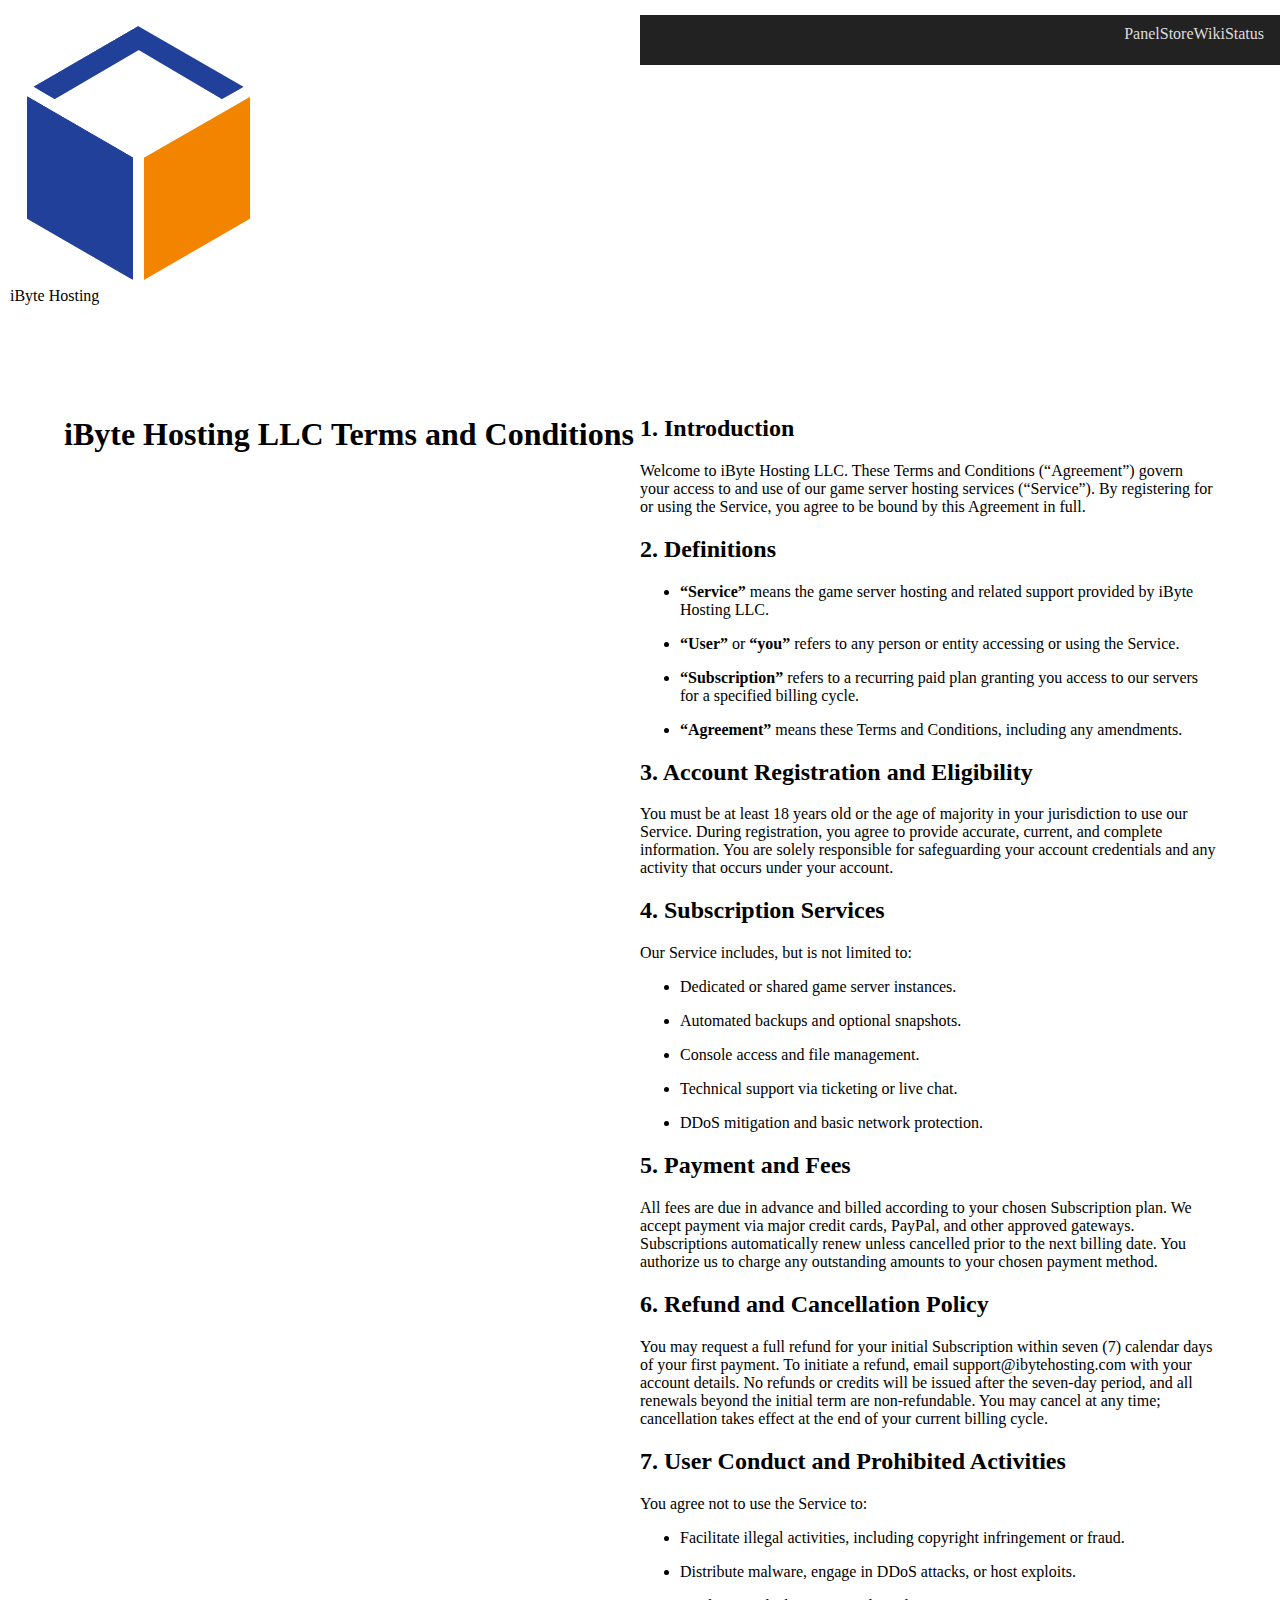
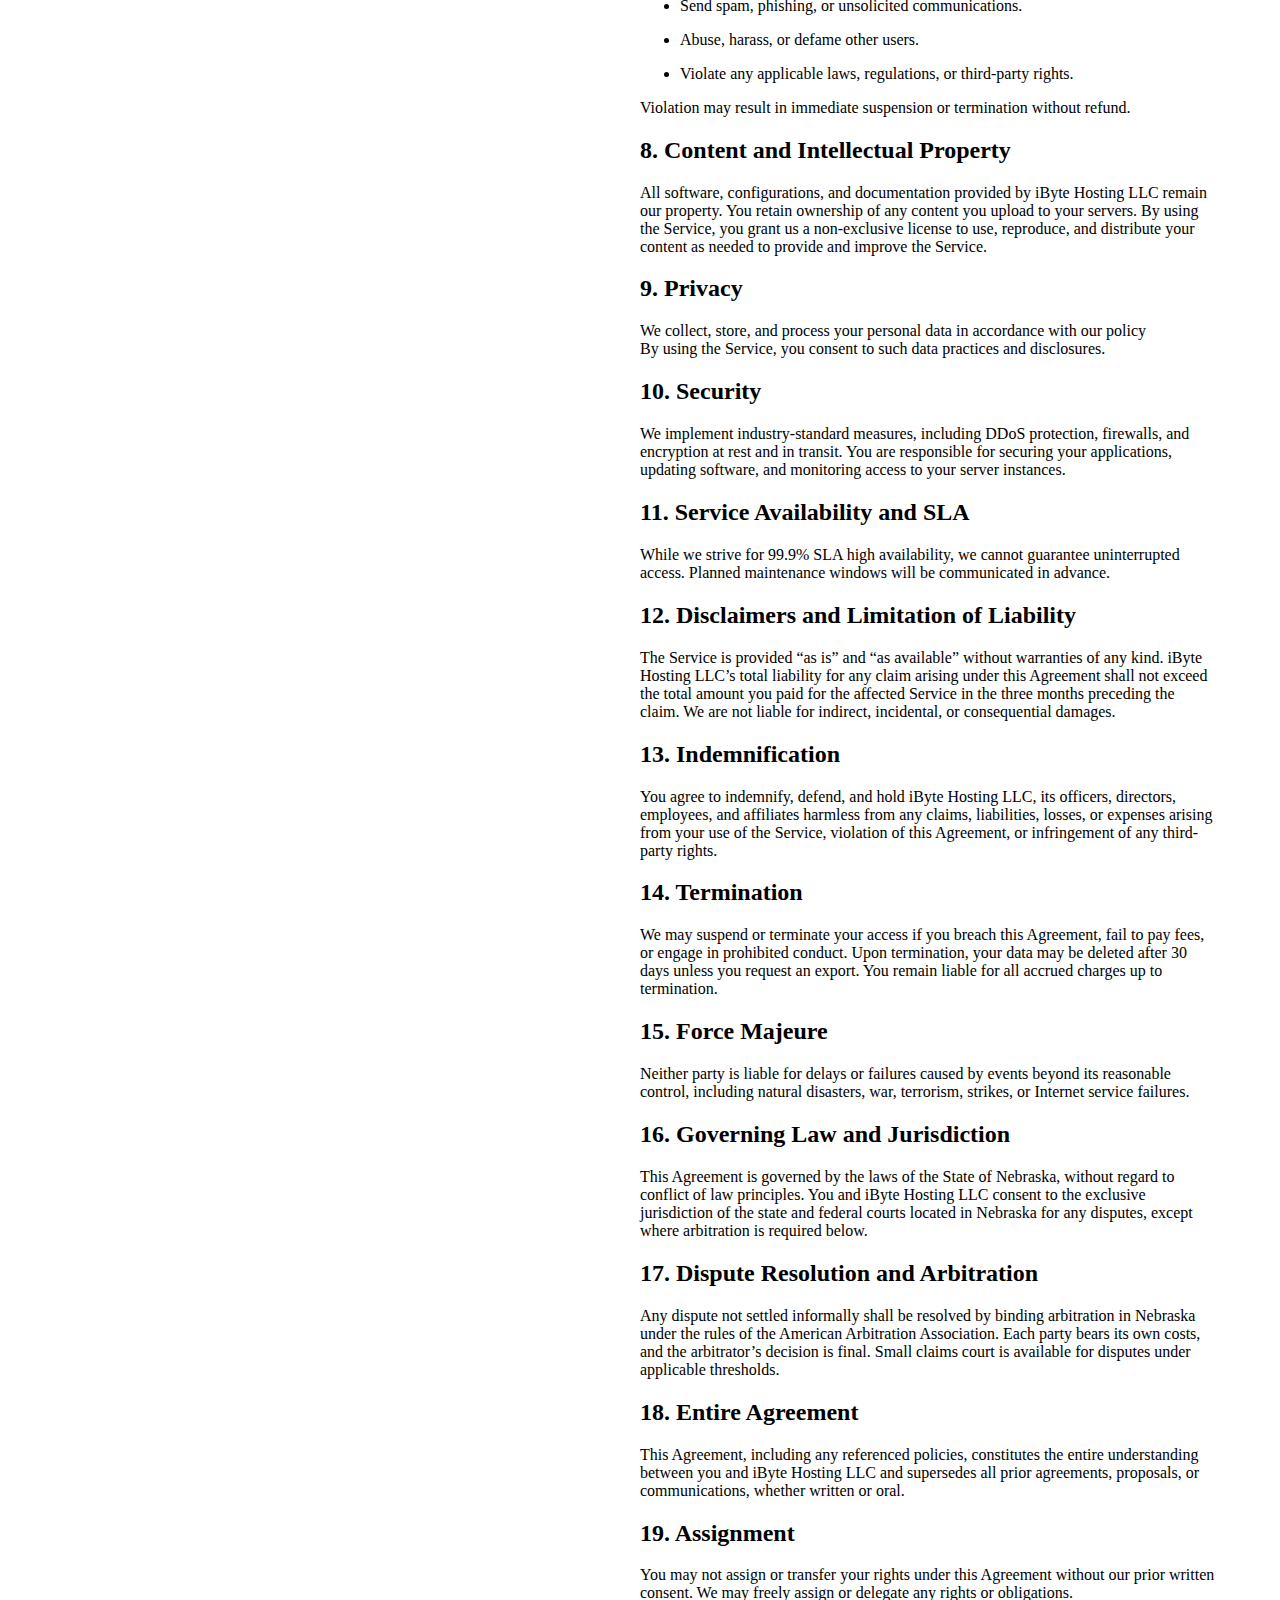
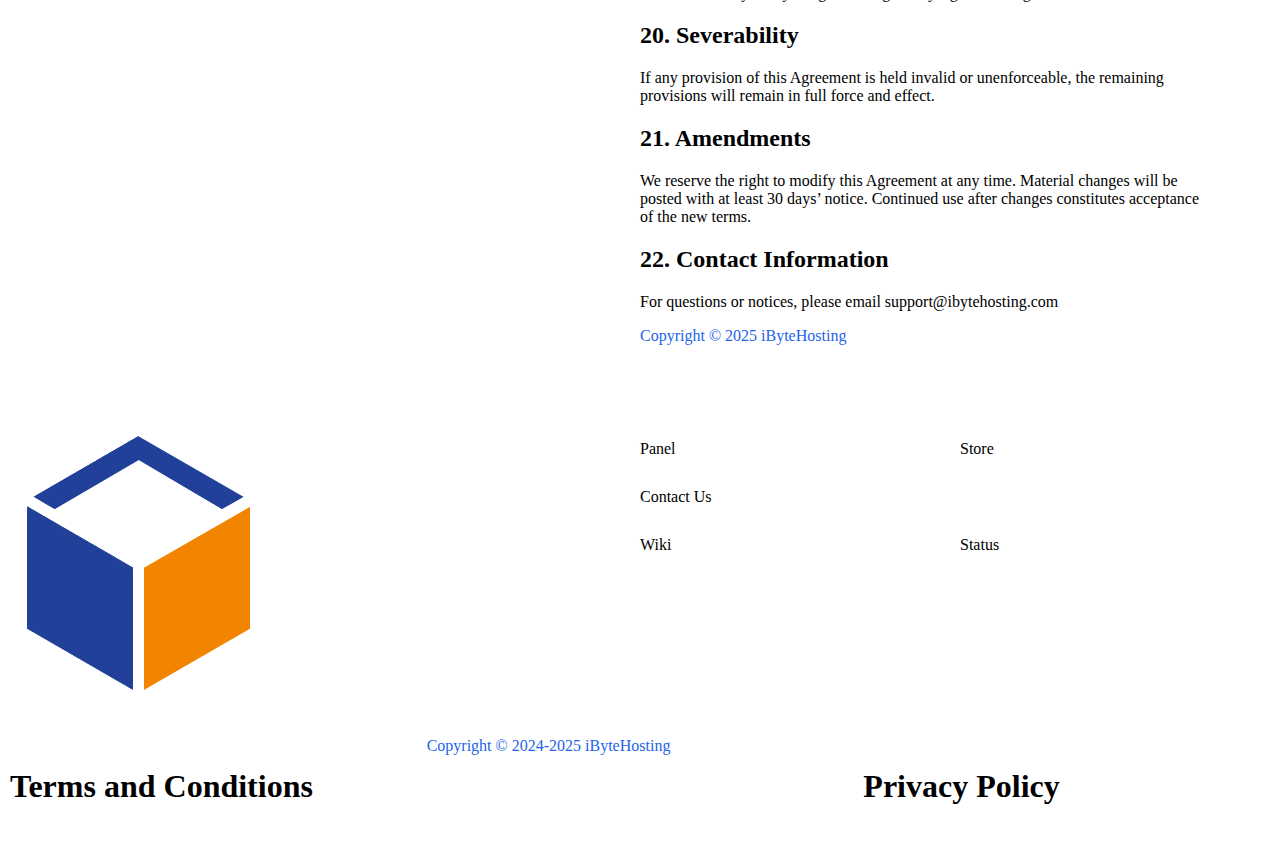
<file: terms-and-conditions.html>
<!DOCTYPE html>
<html>
  <head>
    <title>Terms and Conditions</title>
  <meta charset="utf-8">
  <meta name="viewport" content="width=device-width,initial-scale=1">
  <meta name="robots" content="index,follow">
  <meta name="generator" content="GrapesJS Studio">
  <link rel="stylesheet" href="./style.css">
  </head>
  <body id="i5knse"><div id="i1qxrf" class="gjs-grid-row"><div id="idlrhi" class="gjs-grid-column"><a href="https://ibytehosting.com" title="" id="ir2ue5" class="gjs-link-box"><img alt="square_logo - Copy.png" src="assets/square_logo___copy.png" id="i5xoyd"/><div id="io323j">iByte Hosting<br id="in28iy"/></div></a></div><div id="i2349k" class="gjs-grid-column"><div id="ilig9h" class="navbar"><div data-gjs="navbar" id="isoood" class="navbar-container"><div id="idqg54" class="navbar-burger"><div id="imescl" class="navbar-burger-line"></div><div id="iq7rfi" class="navbar-burger-line"></div><div id="ijb71k" class="navbar-burger-line"></div></div><div data-gjs="navbar-items" id="i690i5" class="navbar-items-c"><nav id="irle3v" class="navbar-menu"><a href="https://panel.ibytehosting.com" target="_blank" id="i42jhh" class="gjs-link">Panel</a><a href="https://store.ibytehosting.com" target="_blank" id="iq66ey" class="gjs-link">Store<br/></a><a href="https://wiki.ibytehosting.com" target="_blank" id="ira5ws" class="gjs-link">Wiki<br/></a><a href="https://status.ibytehosting.com" target="_blank" id="izhp1s" class="gjs-link">Status<br/></a></nav></div></div></div></div></div><section id="iubc9f" class="gjs-section"><div id="i3q0zt" class="gjs-container"><div id="i9s5tk" class="gjs-grid-row"><div id="ij5x4p" class="gjs-grid-column"><h1 id="i1k7fw">iByte Hosting LLC Terms and Conditions</h1></div><div class="gjs-grid-column"><div id="ilrf0k"><h2>1. Introduction</h2><p>Welcome to iByte Hosting LLC. These Terms and Conditions (“Agreement”) govern your access to and use of our game server hosting services (“Service”). By registering for or using the Service, you agree to be bound by this Agreement in full.</p><h2>2. Definitions</h2><ul><li><p><strong>“Service”</strong> means the game server hosting and related support provided by iByte Hosting LLC.</p></li><li><p><strong>“User”</strong> or <strong>“you”</strong> refers to any person or entity accessing or using the Service.</p></li><li><p><strong>“Subscription”</strong> refers to a recurring paid plan granting you access to our servers for a specified billing cycle.</p></li><li><p><strong>“Agreement”</strong> means these Terms and Conditions, including any amendments.</p></li></ul><h2>3. Account Registration and Eligibility</h2><p>You must be at least 18 years old or the age of majority in your jurisdiction to use our Service. During registration, you agree to provide accurate, current, and complete information. You are solely responsible for safeguarding your account credentials and any activity that occurs under your account.</p><h2>4. Subscription Services</h2><p>Our Service includes, but is not limited to:</p><ul><li><p>Dedicated or shared game server instances.</p></li><li><p>Automated backups and optional snapshots.</p></li><li><p>Console access and file management.</p></li><li><p>Technical support via ticketing or live chat.</p></li><li><p>DDoS mitigation and basic network protection.</p></li></ul><h2>5. Payment and Fees</h2><p id="i8onte">All fees are due in advance and billed according to your chosen Subscription plan. We accept payment via major credit cards, PayPal, and other approved gateways. Subscriptions automatically renew unless cancelled prior to the next billing date. You authorize us to charge any outstanding amounts to your chosen payment method.</p><h2>6. Refund and Cancellation Policy</h2><p>You may request a full refund for your initial Subscription within seven (7) calendar days of your first payment. To initiate a refund, email support@ibytehosting.com with your account details. No refunds or credits will be issued after the seven-day period, and all renewals beyond the initial term are non-refundable. You may cancel at any time; cancellation takes effect at the end of your current billing cycle.</p><h2>7. User Conduct and Prohibited Activities</h2><p>You agree not to use the Service to:</p><ul><li><p>Facilitate illegal activities, including copyright infringement or fraud.</p></li><li><p>Distribute malware, engage in DDoS attacks, or host exploits.</p></li><li><p>Send spam, phishing, or unsolicited communications.</p></li><li><p>Abuse, harass, or defame other users.</p></li><li><p>Violate any applicable laws, regulations, or third-party rights.</p></li></ul><p>Violation may result in immediate suspension or termination without refund.</p><h2>8. Content and Intellectual Property</h2><p>All software, configurations, and documentation provided by iByte Hosting LLC remain our property. You retain ownership of any content you upload to your servers. By using the Service, you grant us a non-exclusive license to use, reproduce, and distribute your content as needed to provide and improve the Service.</p><h2>9. Privacy</h2><p draggable="true">We collect, store, and process your personal data in accordance with our policy<br/>By using the Service, you consent to such data practices and disclosures.</p><h2 id="iuvnar">10. Security</h2><p>We implement industry-standard measures, including DDoS protection, firewalls, and encryption at rest and in transit. You are responsible for securing your applications, updating software, and monitoring access to your server instances.</p><h2>11. Service Availability and SLA</h2><p>While we strive for 99.9% SLA high availability, we cannot guarantee uninterrupted access. Planned maintenance windows will be communicated in advance.</p><h2>12. Disclaimers and Limitation of Liability</h2><p>The Service is provided “as is” and “as available” without warranties of any kind. iByte Hosting LLC’s total liability for any claim arising under this Agreement shall not exceed the total amount you paid for the affected Service in the three months preceding the claim. We are not liable for indirect, incidental, or consequential damages.</p><h2>13. Indemnification</h2><p>You agree to indemnify, defend, and hold iByte Hosting LLC, its officers, directors, employees, and affiliates harmless from any claims, liabilities, losses, or expenses arising from your use of the Service, violation of this Agreement, or infringement of any third-party rights.</p><h2>14. Termination</h2><p>We may suspend or terminate your access if you breach this Agreement, fail to pay fees, or engage in prohibited conduct. Upon termination, your data may be deleted after 30 days unless you request an export. You remain liable for all accrued charges up to termination.</p><h2>15. Force Majeure</h2><p>Neither party is liable for delays or failures caused by events beyond its reasonable control, including natural disasters, war, terrorism, strikes, or Internet service failures.</p><h2>16. Governing Law and Jurisdiction</h2><p>This Agreement is governed by the laws of the State of Nebraska, without regard to conflict of law principles. You and iByte Hosting LLC consent to the exclusive jurisdiction of the state and federal courts located in Nebraska for any disputes, except where arbitration is required below.</p><h2>17. Dispute Resolution and Arbitration</h2><p>Any dispute not settled informally shall be resolved by binding arbitration in Nebraska under the rules of the American Arbitration Association. Each party bears its own costs, and the arbitrator’s decision is final. Small claims court is available for disputes under applicable thresholds.</p><h2>18. Entire Agreement</h2><p>This Agreement, including any referenced policies, constitutes the entire understanding between you and iByte Hosting LLC and supersedes all prior agreements, proposals, or communications, whether written or oral.</p><h2>19. Assignment</h2><p>You may not assign or transfer your rights under this Agreement without our prior written consent. We may freely assign or delegate any rights or obligations.</p><h2>20. Severability</h2><p>If any provision of this Agreement is held invalid or unenforceable, the remaining provisions will remain in full force and effect.</p><h2>21. Amendments</h2><p>We reserve the right to modify this Agreement at any time. Material changes will be posted with at least 30 days’ notice. Continued use after changes constitutes acceptance of the new terms.</p><h2>22. Contact Information</h2><p>For questions or notices, please email support@ibytehosting.com</p><p id="i886u4" draggable="true"></p></div><div id="i29u0ad" class="gjs-text-blue">Copyright © 2025 iByteHosting<br/></div></div></div></div></section><div id="ig2rj9" class="gjs-grid-row"><div id="igcryn" class="gjs-grid-column"><a href="/" id="ijcjj3" class="gjs-link-box"><img src="assets/square_logo___copy.png" id="id33rk"/></a></div><div id="ijh06z" class="gjs-grid-column"><div id="ipn9m5" class="gjs-grid-row"><div class="gjs-grid-column"><a href="https://panel.ibytehosting.com" target="_blank" id="i00zj4" class="gjs-link">Panel</a></div><div class="gjs-grid-column"><a href="https://store.ibytehosting.com" target="_blank" id="iydxgu" class="gjs-link">Store<br/></a></div></div><div id="iua44u" class="gjs-grid-row"><div class="gjs-grid-column"><a href="mailto:support@ibytehosting.com?subject=iByteHosting Store Contact Us" target="_blank" title="" id="ieknxi" class="gjs-link">Contact Us<br/></a></div></div><div id="ina01a" class="gjs-grid-row"><div class="gjs-grid-column"><a href="https://wiki.ibytehosting.com" target="_blank" id="ipip7y" class="gjs-link">Wiki<br/></a></div><div class="gjs-grid-column"><a href="https://status.ibytehosting.com" target="_blank" id="itdr2w" class="gjs-link">Status<br/></a></div></div></div></div><div id="ix10vkl-2" class="gjs-grid-row"><div id="ijbl5es-2" class="gjs-grid-column"><a id="i8qzv5x-2" href="./terms-and-conditions.html" class="gjs-link-box"><h1 id="ix0kiyc-2">Terms and Conditions<br/></h1></a></div><div id="i3kgdhq-2" class="gjs-grid-column"><div id="it6g1v-2" class="gjs-text-blue">Copyright © 2024-2025 iByteHosting<br/></div></div><div id="ijbl5es-2-2" class="gjs-grid-column"><a id="i8qzv5x-2-2" href="./privacy-policy.html" class="gjs-link-box"><h1 id="ix0kiyc-2-2">Privacy Policy</h1></a></div></div><script>var items = document.querySelectorAll('#idqg54');
          for (var i = 0, len = items.length; i < len; i++) {
            (function(){
var n,t=this,e='gjs-collapse',a='max-height',o=0,i=function(){var n=document.createElement('void'),t={transition:'transitionend',OTransition:'oTransitionEnd',MozTransition:'transitionend',WebkitTransition:'webkitTransitionEnd'};for(var e in t)if(void 0!==n.style[e])return t[e]}(),r=function(n){o=1;var t=function(n){var t=window.getComputedStyle(n),e=t.display,o=parseInt(t[a]);if('none'!==e&&0!==o)return n.offsetHeight;n.style.height='auto',n.style.display='block',n.style.position='absolute',n.style.visibility='hidden';var i=n.offsetHeight;return n.style.height='',n.style.display='',n.style.position='',n.style.visibility='',i}(n),e=n.style;e.display='block',e.transition="".concat(a," 0.25s ease-in-out"),e.overflowY='hidden',''==e[a]&&(e[a]=0),0==parseInt(e[a])?(e[a]='0',setTimeout((function(){e[a]=t+'px'}),10)):e[a]='0'};e in t||t.addEventListener('click',(function(e){if(e.preventDefault(),!o){var l=t.closest("[data-gjs=navbar]"),c=null==l?void 0:l.querySelector("[data-gjs=navbar-items]");c&&r(c),n||(null==c||c.addEventListener(i,(function(){o=0;var n=c.style;0==parseInt(n[a])&&(n.display='',n[a]='')})),n=1)}})),t[e]=1
}.bind(items[i]))();
          }</script></body>
</html>
</file>
<file: style.css>
* { box-sizing: border-box; } body {margin: 0;}.gjs-heading{margin:0;color:rgba(29, 40, 55, 1);}.gjs-grid-column{flex:1 1 0%;padding:5px 0;}.gjs-grid-row{display:flex;justify-content:flex-start;align-items:stretch;flex-direction:row;min-height:auto;padding:10px 0;}#iqjl{flex:0 1 auto;}.gjs-link-box{color:inherit;display:inline-block;vertical-align:top;padding:10px;max-width:100%;text-decoration:none;}.gjs-link{vertical-align:top;max-width:100%;display:inline-block;text-decoration:none;color:inherit;transition:color 0.3s ease 0s;}#iffs{flex:0 1 auto;}#iyd2{align-items:center;justify-content:space-between;backdrop-filter:blur(13px);box-shadow:0px 2px 7px 0px rgba(0, 0, 0, 0.14) ;flex-direction:row;padding-left:10%;padding-right:10%;mix-blend-mode:normal;opacity:100%;cursor:auto;}#i6po{justify-content:center;position:sticky;top:0px;padding-top:0px;padding-bottom:0px;}#itjq{width:100%;max-width:100%;padding-top:0px;padding-bottom:0px;}#iucmr{display:flex;padding-top:0px;padding-bottom:0px;color:rgba(255, 255, 255, 1);justify-content:flex-start;flex-direction:row;align-items:center;}#icfyb{padding:10px;font-family:Arial, Helvetica, sans-serif;padding-left:20px;padding-right:20px;color:rgba(255, 255, 255, 1);}#i88iz{padding:10px;font-family:Arial, Helvetica, sans-serif;padding-left:20px;padding-right:20px;color:rgba(255, 255, 255, 1);}.text-content{line-height:20px;}.text-main-content{line-height:30px;font-size:1.2rem;}#iau9{font-family:Verdana, Geneva, sans-serif;background-image:linear-gradient(#171717 1%, #171717 100%);background-position:0px 0px;background-size:100% 100%;background-repeat:repeat;background-attachment:scroll;background-origin:padding-box;color:#475569;}.gjs-grid-column.feature-item{padding-top:15px;padding-right:15px;padding-bottom:15px;padding-left:15px;display:flex;flex-direction:column;gap:15px;min-width:30%;}.gjs-grid-column.testimonial-item{padding-top:15px;padding-right:15px;padding-bottom:15px;padding-left:15px;display:flex;flex-direction:column;gap:15px;min-width:45%;background-color:rgba(247, 247, 247, 0.23);border-top-left-radius:5px;border-top-right-radius:5px;border-bottom-right-radius:5px;border-bottom-left-radius:5px;align-items:flex-start;border-top-width:1px;border-right-width:1px;border-bottom-width:1px;border-left-width:1px;border-top-style:solid;border-right-style:solid;border-bottom-style:solid;border-left-style:solid;border-top-color:rgba(0, 0, 0, 0.06);border-right-color:rgba(0, 0, 0, 0.06);border-bottom-color:rgba(0, 0, 0, 0.06);border-left-color:rgba(0, 0, 0, 0.06);}#ilriti{display:flex;background-color:#252525;max-width:100%;flex-direction:column;}#iv3be5{padding-top:0px;padding-bottom:0px;}#im0rle{background-color:#252525;padding-bottom:0px;padding-top:0px;flex-direction:column;gap:10px;}#iih6cv{display:flex;padding-top:0px;padding-bottom:0px;align-items:center;flex-direction:column;}#iotp6j{align-self:center;}#it6g1v{padding:10px;text-align:center;font-size:0.8rem;margin-top:20px;opacity:75%;color:white;}#i1hx7l{display:flex;gap:30px;flex:0 1 auto;justify-content:center;margin-top:0px;margin-bottom:0px;align-items:stretch;align-self:center;font-size:20px;border-top-left-radius:20px;border-top-right-radius:20px;border-bottom-right-radius:20px;border-bottom-left-radius:20px;border-top-style:solid;border-right-style:solid;border-bottom-style:solid;border-left-style:solid;border-top-color:#6177ae;border-right-color:#6177ae;border-bottom-color:#6177ae;border-left-color:#6177ae;background-color:#6177ae;}.gjs-button{vertical-align:top;max-width:100%;display:inline-block;text-decoration:none;color:white;padding-right:15px;padding-bottom:10px;padding-left:15px;background-color:rgb(36, 99, 235);border-top-left-radius:5px;border-top-right-radius:5px;border-bottom-right-radius:5px;border-bottom-left-radius:5px;padding-top:10px;font-size:1.1rem;text-align:center;}.gjs-text-blue{color:rgb(36, 99, 235);}.gjs-link:hover{color:rgb(36, 99, 235);text-decoration:underline;}.gjs-icon.gjs-feature-icon{padding-top:10px;padding-right:10px;padding-bottom:10px;padding-left:10px;background-color:rgb(36, 99, 235);color:white;border-top-left-radius:10px;border-top-right-radius:10px;border-bottom-right-radius:10px;border-bottom-left-radius:10px;}#infmy1{padding:10px;font-family:Arial, Helvetica, sans-serif;padding-left:20px;padding-right:20px;color:rgba(255, 255, 255, 1);}#i7hwj9{width:196px;height:41px;}#ic7753{display:block;padding-top:0px;padding-bottom:0px;}#im2yxd{padding:10px;font-family:Arial, Helvetica, sans-serif;padding-left:20px;padding-right:20px;color:rgba(255, 255, 255, 1);}#ic786z{width:49px;height:49px;}#if9ezm{width:49px;height:49px;}#i6h3r8{display:block;padding-top:0px;padding-bottom:0px;}#izoxsi{flex:0 1 auto;}.navbar{background-color:#222;color:#ddd;min-height:50px;width:100%;}.navbar-container{max-width:950px;margin:0 auto;width:95%;}.navbar-items-c{display:inline-block;float:right;}.navbar-container::after{content:"";clear:both;display:block;}.navbar-brand{vertical-align:top;display:inline-block;padding:5px;min-height:50px;min-width:50px;color:inherit;text-decoration:none;}.navbar-menu{padding:10px 0;display:block;float:right;margin:0;}.navbar-menu-link{margin:0;color:inherit;text-decoration:none;display:inline-block;padding:10px 15px;}.navbar-burger{margin:10px 0;width:45px;padding:5px 10px;display:none;float:right;cursor:pointer;}.navbar-burger-line{padding:1px;background-color:white;margin:5px 0;}#iz7bmf{background-color:rgba(33, 33, 33, 0);}#ii73bu{display:flex;flex-direction:row;color:rgba(0, 0, 0, 1);background-color:#6177ae;border-top-left-radius:20px;border-top-right-radius:20px;border-bottom-right-radius:20px;border-bottom-left-radius:20px;border-top-style:solid;border-right-style:solid;border-bottom-style:solid;border-left-style:solid;border-top-color:#6177ae;border-right-color:#6177ae;border-bottom-color:#6177ae;border-left-color:#6177ae;}#i727tt{padding:10px;}.gjs-divider{height:3px;width:100%;margin:10px;background-color:rgba(0, 0, 0, 0.05);}#i3fkwh{color:black;padding-top:0px;padding-right:0px;padding-bottom:0px;padding-left:0px;margin-top:0px;margin-right:0px;margin-bottom:0px;margin-left:0px;max-width:100px;}#ijayjf{padding:10px;font-family:Arial, Helvetica, sans-serif;padding-left:20px;padding-right:20px;color:rgba(255, 255, 255, 1);}#iueqgk{padding:10px;font-family:Arial, Helvetica, sans-serif;padding-left:20px;padding-right:20px;color:rgba(255, 255, 255, 1);}#i2939{padding:10px;font-family:Arial, Helvetica, sans-serif;padding-left:20px;padding-right:20px;color:rgba(255, 255, 255, 1);}#iec1w{padding:10px;font-family:Arial, Helvetica, sans-serif;padding-left:20px;padding-right:20px;color:rgba(255, 255, 255, 1);}.gjs-container{width:90%;margin:0 auto;max-width:1200px;}.gjs-section{display:flex;padding:50px 0;}#igvu5{color:white;background-color:#252525;}#i8ohf{text-align:center;color:white;font-family:Verdana, Geneva, sans-serif;}#i2ml5{flex-direction:column;min-height:100%;border-top-left-radius:20px;border-top-right-radius:20px;border-bottom-right-radius:20px;border-bottom-left-radius:20px;border-top-color:#353535;border-right-color:#353535;border-bottom-color:#353535;border-left-color:#353535;border-top-style:solid;border-right-style:solid;border-bottom-style:solid;border-left-style:solid;}#ix8q8{flex-direction:column;min-height:100%;border-top-left-radius:20px;border-top-right-radius:20px;border-bottom-right-radius:20px;border-bottom-left-radius:20px;border-top-style:solid;border-right-style:solid;border-bottom-style:solid;border-left-style:solid;border-top-color:#353535;border-right-color:#353535;border-bottom-color:#353535;border-left-color:#353535;}#ick236{flex-direction:column;min-height:100%;border-top-color:#353535;border-right-color:#353535;border-bottom-color:#353535;border-left-color:#353535;border-top-style:solid;border-right-style:solid;border-bottom-style:solid;border-left-style:solid;border-top-left-radius:20px;border-top-right-radius:20px;border-bottom-right-radius:20px;border-bottom-left-radius:20px;}#ijuwx3{text-align:left;}#iqeyc{background-color:#252525;border-top-left-radius:20px;border-top-right-radius:20px;border-bottom-right-radius:20px;border-bottom-left-radius:20px;border-top-color:#252525;border-right-color:#252525;border-bottom-color:#252525;border-left-color:#252525;border-top-style:solid;border-right-style:solid;border-bottom-style:solid;border-left-style:solid;color:white;font-family:Verdana, Geneva, sans-serif;width:100%;}#ilnofi{color:white;font-size:40px;display:block;margin-top:10px;margin-right:10px;margin-bottom:10px;margin-left:10px;}#i4vnm2{display:flex;justify-content:center;}#iyvgbi{display:flex;justify-content:center;}#ihxxp8{display:flex;justify-content:center;}#i418pf{padding:10px;background-color:#6177ae;border-top-left-radius:20px;border-top-right-radius:20px;border-bottom-right-radius:20px;border-bottom-left-radius:20px;border-top-style:solid;border-right-style:solid;border-bottom-style:solid;border-left-style:solid;color:white;font-family:Verdana, Geneva, sans-serif;border-top-color:#353535;border-right-color:#353535;border-bottom-color:#353535;border-left-color:#353535;}#itpzqt{background-color:#6177ae;border-top-style:solid;border-right-style:solid;border-bottom-style:solid;border-left-style:solid;color:white;padding-top:10px;padding-right:10px;padding-bottom:10px;padding-left:10px;border-top-left-radius:20px;border-top-right-radius:20px;border-bottom-right-radius:20px;border-bottom-left-radius:20px;font-family:Verdana, Geneva, sans-serif;border-top-color:#353535;border-right-color:#353535;border-bottom-color:#353535;border-left-color:#353535;}#itjqyz{padding:10px;background-color:#6177ae;border-top-style:solid;border-right-style:solid;border-bottom-style:solid;border-left-style:solid;border-top-left-radius:20px;border-top-right-radius:20px;border-bottom-right-radius:20px;border-bottom-left-radius:20px;color:white;border-top-color:#353535;border-right-color:#353535;border-bottom-color:#353535;border-left-color:#353535;font-family:Verdana, Geneva, sans-serif;}#iaucjn{flex-direction:column;color:white;text-align:left;font-family:Verdana, Geneva, sans-serif;}#i8ruzc{font-size:25px;}#iyaxnb{color:black;max-width:75%;}#iapyuj{color:black;padding-top:0px;padding-right:0px;padding-bottom:0px;padding-left:0px;margin-top:0px;margin-right:0px;margin-bottom:0px;margin-left:0px;max-width:80%;}#iy884f{color:black;max-width:50%;margin-top:0px;margin-right:0px;margin-bottom:5px;margin-left:0px;}#i7tgyf{flex-direction:column;font-family:Verdana, Geneva, sans-serif;color:white;}#i4gzgh{font-size:40px;}#i02ddh{text-align:left;color:white;padding-top:0px;padding-bottom:0px;margin-top:10px;margin-right:10px;margin-bottom:10px;margin-left:10px;}#ixq7cj{display:flex;justify-content:center;}#i7n36b{padding:10px;background-color:#6177ae;color:white;min-width:197px;text-align:center;font-family:Verdana, Geneva, sans-serif;border-top-left-radius:20px;border-top-right-radius:20px;border-bottom-right-radius:20px;border-bottom-left-radius:20px;border-top-style:solid;border-right-style:solid;border-bottom-style:solid;border-left-style:solid;border-top-color:#252525;border-right-color:#252525;border-bottom-color:#252525;border-left-color:#252525;font-size:20px;}#ioxr7p{display:flex;justify-content:center;}#irwhm6{padding:10px;font-family:Arial, Helvetica, sans-serif;padding-left:20px;padding-right:20px;color:rgba(255, 255, 255, 1);}#i3n01{padding-right:5px;padding-left:5px;}#idy8t{padding-right:5px;padding-left:5px;}#iz33s{padding-right:5px;padding-left:5px;}#ivm8ea{padding:10px;font-size:15px;text-align:center;}#inmy91{text-align:left;color:white;font-family:Verdana, Geneva, sans-serif;font-size:40px;display:inline-block;justify-content:center;}#i3du6e{color:black;border-top-left-radius:20px;border-top-right-radius:20px;border-bottom-right-radius:20px;border-bottom-left-radius:20px;border-top-style:solid;border-right-style:solid;border-bottom-style:solid;border-left-style:solid;border-top-color:#353535;border-right-color:#353535;border-bottom-color:#353535;border-left-color:#353535;max-width:100%;margin-top:10px;margin-right:10px;margin-bottom:10px;margin-left:10px;}#iph3px{color:black;max-width:100%;border-top-left-radius:20px;border-top-right-radius:20px;border-bottom-right-radius:20px;border-bottom-left-radius:20px;border-top-style:solid;border-right-style:solid;border-bottom-style:solid;border-left-style:solid;border-top-color:#353535;border-right-color:#353535;border-bottom-color:#353535;border-left-color:#353535;margin-top:10px;margin-right:10px;margin-bottom:10px;margin-left:10px;}#iilia{min-height:150px;max-height:150px;display:flex;justify-content:center;align-items:center;}#iw9k8g{align-self:center;}#i6m2f6{padding:10px;font-size:40px;text-align:center;}#ipgyre{text-align:left;color:white;padding-top:0px;padding-bottom:0px;margin-top:10px;margin-right:10px;margin-bottom:10px;margin-left:10px;}#ivhvzj{flex-direction:row;flex-wrap:wrap;align-content:center;justify-content:center;align-items:center;}#ia83mp{padding-top:20px;padding-right:70px;padding-bottom:20px;padding-left:70px;flex:1 1 0%;align-self:flex-start;display:block;flex-direction:column;}#iskjmh{font-size:40px;padding-top:10px;padding-right:10px;padding-bottom:10px;padding-left:10px;}#i4ia6g{padding:10px;font-size:20px;}#isfl1o{text-align:left;color:white;padding-top:0px;padding-bottom:0px;margin-top:10px;margin-right:10px;margin-bottom:10px;margin-left:10px;}#i8zwij{background-color:#252525;}#izlrf{max-width:1200px;}#i9jvjw{min-width:1600px;justify-content:center;flex-direction:row;display:flex;align-items:center;}#i0lvll{padding-top:10px;padding-right:10px;padding-bottom:10px;padding-left:10px;}#i5pcvc{padding-top:10px;padding-right:10px;padding-bottom:10px;padding-left:10px;}#i7cuok{max-width:1600px;width:100%;}#irqmm9{font-size:40px;}#i0a99i{text-align:left;color:white;padding-top:0px;padding-bottom:0px;margin-top:10px;margin-right:10px;margin-bottom:10px;margin-left:10px;}#i9idol{flex-direction:column;font-family:Verdana, Geneva, sans-serif;color:white;}#iznhe6{font-size:40px;}#im3fjr{padding:10px;font-size:20px;}#ithj1u{text-align:left;color:white;padding-top:0px;padding-bottom:0px;margin-top:10px;margin-right:10px;margin-bottom:10px;margin-left:10px;}#i9r21f{text-align:left;color:white;padding-top:0px;padding-bottom:0px;margin-top:10px;margin-right:10px;margin-bottom:10px;margin-left:10px;}#ilq7vf{font-size:40px;}#idlk55{padding:10px;font-size:20px;}#iybefk{text-align:left;color:white;margin-top:10px;margin-right:10px;margin-bottom:10px;margin-left:10px;padding-top:0px;padding-bottom:0px;}#ih4xm6{text-align:left;color:white;margin-top:10px;margin-right:10px;margin-bottom:10px;margin-left:10px;padding-top:0px;padding-right:0px;padding-bottom:0px;padding-left:0px;}#iyh0bq{padding-top:20px;padding-right:70px;padding-bottom:20px;padding-left:70px;flex:1 1 0%;align-self:flex-start;max-width:1600px;}#imar2i{flex-direction:column;justify-content:flex-start;}#ilwjlu{text-align:left;color:white;margin-top:10px;margin-right:10px;margin-bottom:10px;margin-left:10px;padding-top:0px;padding-bottom:0px;}#ieox3w{font-size:40px;}#igb6a5{padding:10px;font-size:20px;}#ivfxic{text-align:left;color:white;margin-top:10px;margin-right:10px;margin-bottom:10px;margin-left:10px;padding-top:0px;padding-right:0px;padding-bottom:0px;padding-left:0px;}#ivpr5r{text-align:left;color:white;padding-top:0px;padding-bottom:0px;margin-top:10px;margin-right:10px;margin-bottom:10px;margin-left:10px;}#ixjeph{font-size:40px;}#iddrxj{padding:10px;font-size:20px;}#ike9if{text-align:left;color:white;padding-top:0px;padding-bottom:0px;margin-top:10px;margin-right:10px;margin-bottom:10px;margin-left:10px;}#ik9cq1{text-align:left;color:white;margin-top:10px;margin-right:10px;margin-bottom:10px;margin-left:10px;padding-top:0px;padding-bottom:0px;}#i5f22n{font-size:40px;padding-top:10px;padding-right:10px;padding-bottom:10px;padding-left:10px;}#i6p1bq{padding:10px;font-size:20px;}#ieieah{text-align:left;color:white;margin-top:10px;margin-right:10px;margin-bottom:10px;margin-left:10px;padding-top:0px;padding-right:0px;padding-bottom:0px;padding-left:0px;}#iqo838{font-size:40px;padding-top:10px;padding-right:10px;padding-bottom:10px;padding-left:10px;}#ik43ao{padding:10px;font-size:20px;}#ili9dj{text-align:left;color:white;margin-top:10px;margin-right:10px;margin-bottom:10px;margin-left:10px;padding-top:0px;padding-bottom:0px;}#iu0ab6{text-align:left;color:white;margin-top:10px;margin-right:10px;margin-bottom:10px;margin-left:10px;padding-top:0px;padding-right:0px;padding-bottom:0px;padding-left:0px;}#i8ub55{text-align:left;color:white;padding-top:0px;padding-bottom:0px;margin-top:10px;margin-right:10px;margin-bottom:10px;margin-left:10px;}#ir2ken{font-size:40px;padding-top:10px;padding-right:10px;padding-bottom:10px;padding-left:10px;}#ivwl1x{padding:10px;font-size:20px;}#irz4li{text-align:left;color:white;padding-top:0px;padding-bottom:0px;margin-top:10px;margin-right:10px;margin-bottom:10px;margin-left:10px;}#ihwioi{display:flex;align-items:flex-start;justify-content:center;max-width:1600px;}#icrs7p{color:black;padding-top:0px;padding-right:0px;padding-bottom:0px;padding-left:0px;margin-top:0px;margin-right:0px;margin-bottom:0px;margin-left:0px;max-width:80%;}#iwwc33{max-height:150px;min-height:150px;display:flex;align-items:center;justify-content:center;}#i1zlti{padding:10px;background-color:#6177ae;border-top-left-radius:20px;border-top-right-radius:20px;border-bottom-right-radius:20px;border-bottom-left-radius:20px;border-top-style:solid;border-right-style:solid;border-bottom-style:solid;border-left-style:solid;color:white;border-top-color:#353535;border-right-color:#353535;border-bottom-color:#353535;border-left-color:#353535;font-family:Verdana, Geneva, sans-serif;}#i7ja2w{display:flex;justify-content:center;}#itk2uv{flex-direction:column;min-height:100%;border-top-left-radius:20px;border-top-right-radius:20px;border-bottom-right-radius:20px;border-bottom-left-radius:20px;border-top-color:#353535;border-right-color:#353535;border-bottom-color:#353535;border-left-color:#353535;border-top-style:solid;border-right-style:solid;border-bottom-style:solid;border-left-style:solid;}#i8ragm{padding-right:5px;padding-left:5px;}#i08km2{color:black;max-width:50%;margin-top:0px;margin-right:0px;margin-bottom:9px;margin-left:0px;}#ibm3br{background-color:#6177ae;border-top-style:solid;border-right-style:solid;border-bottom-style:solid;border-left-style:solid;color:white;border-top-color:#353535;border-right-color:#353535;border-bottom-color:#353535;border-left-color:#353535;padding-top:10px;padding-right:10px;padding-bottom:10px;padding-left:10px;border-top-left-radius:20px;border-top-right-radius:20px;border-bottom-right-radius:20px;border-bottom-left-radius:20px;font-family:Verdana, Geneva, sans-serif;}#i79lxw{display:flex;justify-content:center;}#i209mj{flex-direction:column;min-height:100%;border-top-left-radius:20px;border-top-right-radius:20px;border-bottom-right-radius:20px;border-bottom-left-radius:20px;border-top-style:solid;border-right-style:solid;border-bottom-style:solid;border-left-style:solid;border-top-color:#353535;border-right-color:#353535;border-bottom-color:#353535;border-left-color:#353535;}#io78zj{padding-right:5px;padding-left:5px;}#io311r{color:black;max-width:75%;}#isc6h8{padding:10px;background-color:#6177ae;border-top-style:solid;border-right-style:solid;border-bottom-style:solid;border-left-style:solid;border-top-left-radius:20px;border-top-right-radius:20px;border-bottom-right-radius:20px;border-bottom-left-radius:20px;color:white;border-top-color:#353535;border-right-color:#353535;border-bottom-color:#353535;border-left-color:#353535;font-family:Verdana, Geneva, sans-serif;}#izya34{display:flex;justify-content:center;}#i9rj0m{flex-direction:column;min-height:100%;border-top-color:#353535;border-right-color:#353535;border-bottom-color:#353535;border-left-color:#353535;border-top-style:solid;border-right-style:solid;border-bottom-style:solid;border-left-style:solid;border-top-left-radius:20px;border-top-right-radius:20px;border-bottom-right-radius:20px;border-bottom-left-radius:20px;}#iiq5sj{padding-right:5px;padding-left:5px;}#i0mbwb{text-align:center;color:white;font-family:Verdana, Geneva, sans-serif;}#i493dh{min-height:150px;max-height:150px;display:flex;justify-content:center;align-items:center;}#iwg3rt{min-height:150px;max-height:150px;display:flex;justify-content:center;align-items:center;}#iqpm9f{min-height:150px;max-height:150px;display:flex;justify-content:center;align-items:center;}#imyl6{min-height:150px;max-height:150px;display:flex;align-items:center;justify-content:center;}#ilavek{padding:10px;text-align:center;}#ihdgb5{padding-left:20px;padding-top:20px;padding-right:20px;padding-bottom:20px;}@media (max-width: 992px){.gjs-grid-row{flex-direction:column;}#iyd2{flex-direction:row;}#ilriti{background-clip:border-box;}#iv3be5{max-width:100%;}#i1hx7l{justify-content:center;flex-direction:row;}#i5s26t{flex-direction:row;}#iuahld{flex-direction:row;}#iy4mx8{flex-direction:row;}#ia83mp{justify-content:center;padding-bottom:20px;padding-left:70px;}#ivhvzj{align-content:center;flex-direction:column;justify-content:center;align-items:center;}#ijuwx3{flex-direction:row;}#igvu5{padding-left:70px;padding-right:70px;}#i0lvll{align-content:center;}#i9jvjw{min-width:auto;justify-content:center;align-items:center;flex-direction:column;max-width:90%;padding-top:0px;padding-right:0px;padding-bottom:10px;padding-left:0px;margin-top:0px;margin-right:0px;margin-bottom:0px;margin-left:0px;}#ipnwh9{align-self:center;flex:1 1 0%;display:flex;flex-direction:row;justify-content:center;}#in88rj{flex-direction:column;justify-content:center;align-items:center;padding-top:0px;padding-right:0px;padding-bottom:10px;padding-left:0px;margin-top:0px;margin-right:0px;margin-bottom:0px;margin-left:0px;}#i8zwij{padding-left:70px;padding-right:70px;}#ibmb0n{padding-left:20px;padding-top:10px;padding-right:0px;padding-bottom:0px;}#im0rle{padding-left:70px;padding-right:70px;}#iyh0bq{justify-content:center;padding-bottom:20px;padding-left:70px;}#iy884f{max-width:45%;}#icrs7p{max-width:60%;}#iyaxnb{max-width:60%;}#i08km2{max-width:35%;}#io311r{max-width:50%;}#ihdgb5{margin-top:0px;margin-right:0px;margin-bottom:0px;margin-left:0px;padding-left:30px;text-align:left;padding-top:0px;padding-right:0px;padding-bottom:0px;}}@media (max-width: 768px){#iffs{display:flex;color:rgba(0, 0, 0, 1);background-color:#252525;}.navbar-items-c{display:none;width:100%;}.navbar-burger{display:block;}.navbar-menu{width:100%;}.navbar-menu-link{display:block;}#iexsfh{flex-direction:column;color:rgba(255, 255, 255, 1);background-color:inherit;}#iwi402{width:100%;color:rgba(0, 0, 0, 1);background-color:inherit;}#infmy1{align-self:flex-end;}#ii73bu{flex-direction:row;position:static;text-align:left;justify-content:center;align-items:center;flex-wrap:wrap;align-content:center;width:30%;background-color:#inherit;}#iz7bmf{color:rgba(0, 0, 0, 1);background-color:rgba(0, 0, 0, 0);}#im2yxd{align-self:flex-end;}#ih1qpj{width:100%;min-height:200%;}#i88iz{align-self:flex-end;}#isnwsk{background-color:white;}#icfyb{align-self:flex-end;}#iivwvj{color:rgba(0, 0, 0, 1);background-color:white;}#ijayjf{align-self:flex-end;}#iueqgk{align-self:flex-end;}#iv3be5{max-width:100%;}#ilriti{flex:0 0 auto;}#i2939{align-self:flex-end;}#iec1w{align-self:flex-end;}#irwhm6{align-self:flex-end;}#ioxr7p{background-color:#252525;}#i7n36b{background-color:#white;border-top-style:solid;border-right-style:solid;border-bottom-style:solid;border-left-style:solid;}#i08km2{max-width:50%;}#io311r{max-width:65%;}#icrs7p{max-width:75%;}}@media (max-width: 480px){#i7hwj9{width:116px;height:24px;}#iyd2{justify-content:space-between;flex-wrap:nowrap;flex:1 1 0%;}#iffs{flex:1 1 0%;justify-content:center;flex-direction:row;}#infmy1{align-self:flex-end;}#icfyb{align-self:flex-end;}#im2yxd{align-self:flex-end;}#iexsfh{flex-direction:column;align-items:flex-start;background-color:inherit;color:rgba(0, 0, 0, 1);}#ii73bu{flex-direction:row;align-content:center;text-align:left;justify-content:center;flex-wrap:wrap;width:100%;}#iwi402{flex-direction:column;}#iz7bmf{display:flex;}#itjq{display:flex;}#i88iz{align-self:flex-end;}#isnwsk{background-color:white;color:rgba(255, 255, 255, 1);}#iivwvj{color:rgba(255, 255, 255, 1);background-color:white;}#i3tc3t{background-color:white;}#ijayjf{align-self:flex-end;}#iueqgk{align-self:flex-end;}#i1hx7l{justify-content:center;align-items:center;flex-wrap:wrap;text-align:center;flex-direction:row;}#iec1w{align-self:flex-end;}#ilnofi{font-size:22px;}#iapyuj{max-width:250px;}#i4gzgh{font-size:22px;}#irwhm6{align-self:flex-end;}#igo523{font-size:medium;}#ivm8ea{font-size:12px;}#inmy91{font-size:22px;}#iskjmh{font-size:22px;}#i4ia6g{font-size:medium;}#igvu5{padding-left:10px;padding-right:10px;}#ia83mp{padding-left:10px;padding-right:10px;}#i8zwij{padding-left:10px;padding-right:10px;}#im0rle{padding-left:10px;padding-right:10px;padding-top:10px;padding-bottom:10px;}#irqmm9{font-size:22px;}#iznhe6{font-size:22px;}#im3fjr{font-size:medium;}#ilq7vf{font-size:22px;}#idlk55{font-size:medium;}#iyh0bq{padding-left:10px;padding-right:10px;}#ieox3w{font-size:22px;}#igb6a5{font-size:medium;}#ixjeph{font-size:22px;}#iddrxj{font-size:medium;}#i5f22n{font-size:22px;}#i6p1bq{font-size:medium;}#iqo838{font-size:22px;}#ik43ao{font-size:medium;}#ir2ken{font-size:22px;}#ivwl1x{font-size:medium;}#icrs7p{max-width:250px;}#i08km2{max-width:60%;}#io311r{max-width:70%;}#iy884f{max-width:65%;}#iyaxnb{max-width:75%;}#ipnwh9{align-items:center;}#i0lvll{align-self:center;display:flex;justify-content:center;}#i9jvjw{align-self:center;align-content:center;}#i5pcvc{display:flex;justify-content:center;}}
</file>
